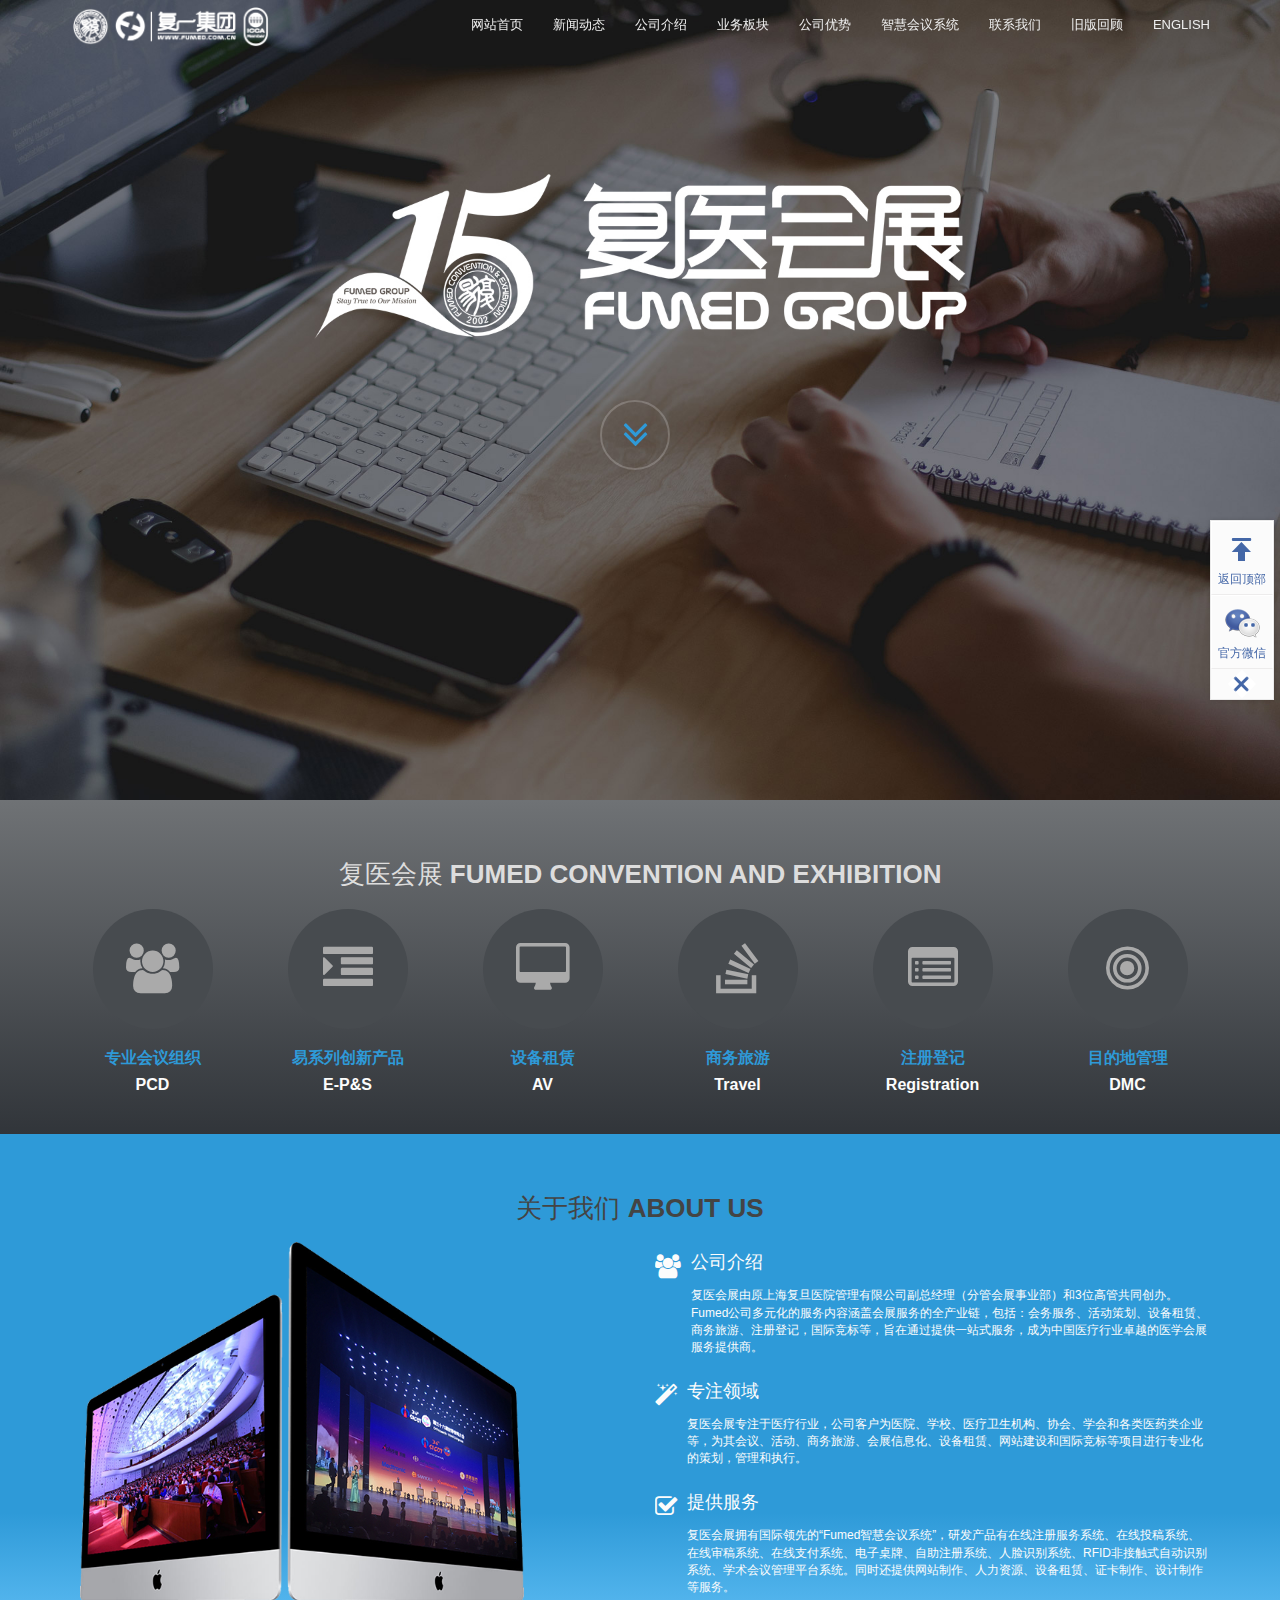
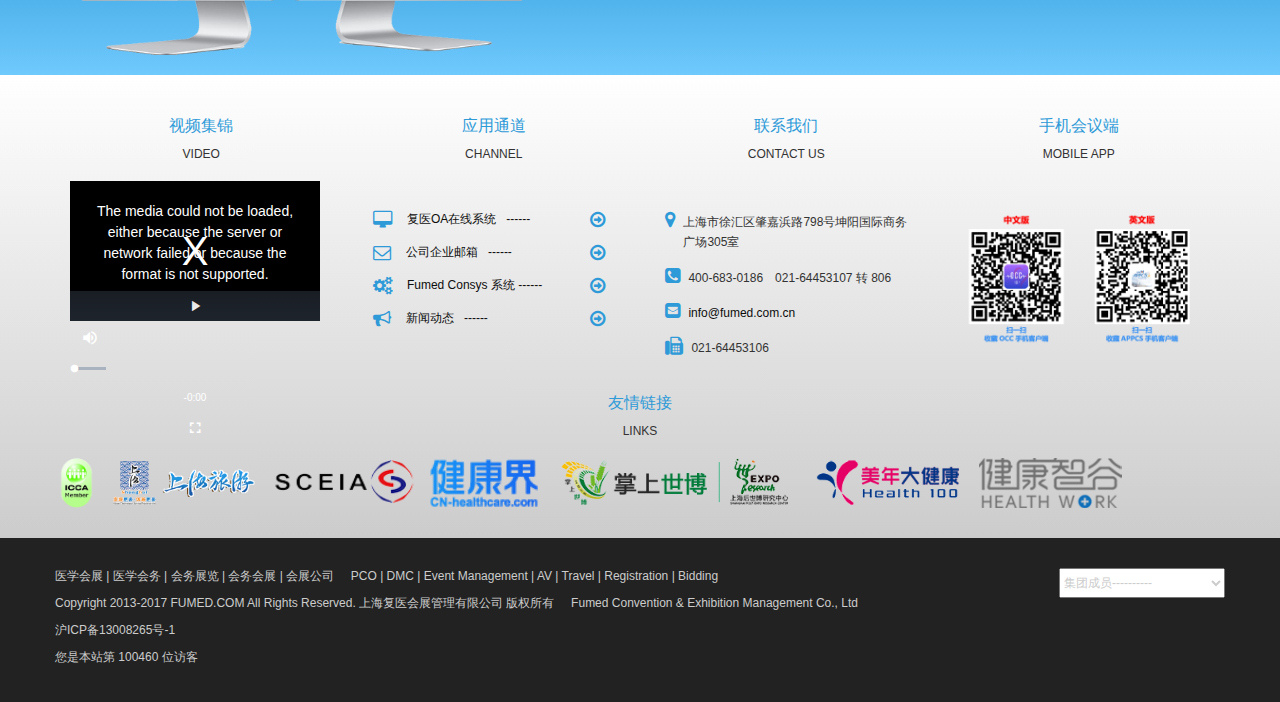
<file: index.html>
<!DOCTYPE html>
<html>
<head lang="en">
    <meta charset="utf-8">
    <title>上海复医会展管理有限公司</title>
    <meta http-equiv="X-UA-Compatible" content="IE=edge">
    <!--快捷方法  meta:vp+tab-->
    <meta name="viewport" content="width=device-width, initial-scale=1,user-scalable=0">
    <link rel="shortcut icon" type="image/x-icon" href="http://www.fumed.com.cn/favicon.ico" />
    <link href="lib/css/bootstrap.css" rel="stylesheet">
    <link rel="stylesheet" href="lib/css/swiper.css"/>
    <link href="css/font-awesome.min.css" rel="stylesheet">
    <link href="css/animate.css" rel="stylesheet">
    <link href="css/video-js.min.css" rel="stylesheet">
    <link href="css/quick_links.css" rel="stylesheet">
    <link rel="stylesheet" href="css/public.css" />
    <link rel="stylesheet" href="css/style.css" />
    <!--[if lt IE 9]><![endif]-->
    <script src="lib/js/html5shiv.min.js"></script>
    <script src="lib/js/respond.min.js"></script>
    <script src="js/video.min.js"></script>
</head>
<body data-target=".navbar-fixed-top">
    <!--导航栏-->
    <nav class="navbar fuYi_nav navbar-fixed-top">
        <div class="container">
            <div class="navbar-header">
                <button type="button" class="navbar-toggle collapsed" data-toggle="collapse" data-target="#bs-example-navbar-collapse-1" aria-expanded="false">
                    <span class="sr-only">Toggle navigation</span>
                    <span class="icon-bar"></span>
                    <span class="icon-bar"></span>
                    <span class="icon-bar"></span>
                </button>
                <a class="navbar-brand" href="#">
                    <img src="img/LOGO23.png" style="width: 200px;" alt=""/>
                </a>
            </div>
            <div class="collapse navbar-collapse" id="bs-example-navbar-collapse-1">
                <ul class="nav navbar-nav navbar-right">
                    <li><a href="#">网站首页</a></li>
                    <li><a href="#">新闻动态</a></li>
                    <li><a href="#">公司介绍</a></li>
                    <li><a href="#">业务板块</a></li>
                    <li><a href="#">公司优势</a></li>
                    <li><a href="#">智慧会议系统</a></li>
                    <li><a href="#">联系我们</a></li>
                    <li><a href="#">旧版回顾</a></li>
                    <li><a href="#">ENGLISH</a></li>
                </ul>
            </div>
        </div>
    </nav>
    <!--header slider-->
    <header>
        <div class="header_box pr">
            <div class="swiper-container">
                <div class="swiper-wrapper">
                    <div class="swiper-slide"><img src="img/intro-bg2.jpg" alt=""/></div>
                    <div class="swiper-slide"><img src="img/web2.jpg" alt=""/></div>
                </div>
            </div>
            <div class="intro_body">
                <div class="container">
                    <div class="row">
                        <div class="col-md-6 col-md-offset-6 col-sm-6 col-sm-offset-6 hidden-xs">
                            <a class="btn btn-default btn_circle" href="#" role="button">
                                <i class="fa fa-angle-double-down fa-3x animated pulse"></i>
                            </a>
                        </div>
                    </div>
                </div>
            </div>
        </div>
    </header>
    <!--服务栏-->
    <div class="service">
        <div class="container">
            <div class="section_title center">
                <h2>复医会展 <strong>FUMED CONVENTION AND EXHIBITION</strong></h2>
            </div>
            <div class="space"></div>
            <div class="row">
                <a href="#">
                    <div class="col-md-2 col-sm-6 center">
                        <i class="fa fa-users fa-x"></i>
                        <h4>
                            专业会议组织
                            <br>
                            <span>PCD</span>
                        </h4>
                    </div>
                </a>
                <a href="#">
                    <div class="col-md-2 col-sm-6 center">
                        <i class="fa fa-indent fa-x"></i>
                        <h4>
                            易系列创新产品
                            <br>
                            <span>E-P&S</span>
                        </h4>
                    </div>
                </a>
                <a href="#">
                    <div class="col-md-2 col-sm-6 center">
                        <i class="fa fa-desktop fa-x"></i>
                        <h4>
                            设备租赁
                            <br>
                            <span>AV</span>
                        </h4>
                    </div>
                </a>
                <a href="#">
                    <div class="col-md-2 col-sm-6 center">
                        <i class="fa fa-stack-overflow fa-x"></i>
                        <h4>
                            商务旅游
                            <br>
                            <span>Travel</span>
                        </h4>
                    </div>
                </a>
                <a href="#">
                    <div class="col-md-2 col-sm-6 center">
                        <i class="fa fa-list-alt fa-x"></i>
                        <h4>
                            注册登记
                            <br>
                            <span>Registration</span>
                        </h4>
                    </div>
                </a>
                <a href="#">
                    <div class="col-md-2 col-sm-6 center">
                        <i class="fa fa-bullseye fa-x"></i>
                        <h4>
                            目的地管理
                            <br>
                            <span>DMC</span>
                        </h4>
                    </div>
                </a>
            </div>
        </div>
    </div>
    <!--about us-->
    <div class="aboutUs">
        <div class="container">
            <div class="section_title center">
                <h2>关于我们 <strong>ABOUT US</strong></h2>
            </div>
            <div class="space"></div>
            <div class="row">
                <div class="col-md-6">
                    <img src="img/hero_large.png" alt=""/>
                </div>
                <div class="col-md-6">
                    <div class="media">
                        <div class="media-left">
                            <i class="fa fa-users"></i>
                        </div>
                        <div class="media-body">
                            <h4 class="media-heading">公司介绍</h4>
                            复医会展由原上海复旦医院管理有限公司副总经理（分管会展事业部）和3位高管共同创办。Fumed公司多元化的服务内容涵盖会展服务的全产业链，包括：会务服务、活动策划、设备租赁、商务旅游、注册登记，国际竞标等，旨在通过提供一站式服务，成为中国医疗行业卓越的医学会展服务提供商。
                        </div>
                    </div>
                    <div class="media">
                        <div class="media-left">
                            <i class="fa fa-magic"></i>
                        </div>
                        <div class="media-body">
                            <h4 class="media-heading">专注领域</h4>
                            复医会展专注于医疗行业，公司客户为医院、学校、医疗卫生机构、协会、学会和各类医药类企业等，为其会议、活动、商务旅游、会展信息化、设备租赁、网站建设和国际竞标等项目进行专业化的策划，管理和执行。
                        </div>
                    </div>
                    <div class="media">
                        <div class="media-left">
                            <i class="fa fa-check-square-o"></i>
                        </div>
                        <div class="media-body">
                            <h4 class="media-heading">提供服务</h4>
                            复医会展拥有国际领先的“Fumed智慧会议系统”，研发产品有在线注册服务系统、在线投稿系统、在线审稿系统、在线支付系统、电子桌牌、自助注册系统、人脸识别系统、RFID非接触式自动识别系统、学术会议管理平台系统。同时还提供网站制作、人力资源、设备租赁、证卡制作、设计制作等服务。
                        </div>
                    </div>
                </div>
            </div>
        </div>
    </div>
    <!--footer-->
    <footer class="footer">
        <div class="container">
            <div class="row center">
                <div class="col-md-3">
                    <div class="title_box">
                        <span>视频集锦</span>
                        <h4>VIDEO</h4>
                    </div>
                    <div>
                        <video id="my_player" class="video-js vjs-default-skin vjs-big-play-centered"
                               style="width:250px; height: 140px;"
                               controls
                               preload="auto"
                               poster="http://vjs.zencdn.net/v/oceans.png"
                               data-setup="{}">
                            <source src="http://vjs.zencdn.net/v/oceans.mp4"  type='video/mp4'  />
                        </video>
                        <script type="text/javascript">
                            var myPlayer = videojs('my_player');
                            videojs("my_player").ready(function(){
                                var myPlayer = this;
                                myPlayer.play();
                            });
                        </script>
                    </div>
                </div>
                <div class="col-md-3">
                    <div class="title_box">
                        <span>应用通道</span>
                        <h4>CHANNEL</h4>
                    </div>
                    <div class="content_box">
                        <a href="#">
                            <p class="clearfix">
                                <i class="fa fa-desktop fa-2x pull-left"></i>
                                <span class="pull-left">复医OA在线系统&nbsp;&nbsp;&nbsp;------</span>
                                <i class="fa fa-arrow-circle-o-right fa-2x pull-right"></i>
                            </p>
                        </a>
                        <a href="#">
                            <p class="clearfix">
                                <i class="fa fa-envelope-o fa-2x pull-left"></i>
                                <span class="pull-left">公司企业邮箱&nbsp;&nbsp;&nbsp;------</span>
                                <i class="fa fa-arrow-circle-o-right fa-2x pull-right"></i>
                            </p>
                        </a>
                        <a href="#">
                            <p class="clearfix">
                                <i class="fa fa-cogs fa-2x pull-left"></i>
                                <span class="pull-left">Fumed Consys 系统&nbsp;------</span>
                                <i class="fa fa-arrow-circle-o-right fa-2x pull-right"></i>
                            </p>
                        </a>
                        <a href="#">
                            <p class="clearfix">
                                <i class="fa fa-bullhorn fa-2x pull-left"></i>
                                <span class="pull-left">新闻动态&nbsp;&nbsp;&nbsp;------</span>
                                <i class="fa fa-arrow-circle-o-right fa-2x pull-right"></i>
                            </p>
                        </a>
                    </div>
                </div>
                <div class="col-md-3">
                    <div class="title_box">
                        <span>联系我们</span>
                        <h4>CONTACT US</h4>
                    </div>
                    <div class="content_box contact">
                        <p>
                            <i class="fa fa-map-marker fa-2x pull-left"></i>
                            <span>上海市徐汇区肇嘉浜路798号坤阳国际商务广场305室</span>
                        </p>
                        <p>
                            <i class="fa fa-phone-square fa-2x pull-left"></i>
                            <span>400-683-0186　021-64453107 转 806</span>
                        </p>
                        <p>
                            <i class="fa fa-envelope-square fa-2x pull-left"></i>
                            <span><a href="#">info@fumed.com.cn</a></span>
                        </p>
                        <p>
                            <i class="fa fa-fax fa-2x pull-left"></i>
                            <span>021-64453106</span>
                        </p>
                    </div>
                </div>
                <div class="col-md-3">
                    <div class="title_box">
                        <span>手机会议端</span>
                        <h4>MOBILE APP</h4>
                    </div>
                    <div class="content_box">
                        <p><img src="img/APP.png" alt=""/></p>
                    </div>
                </div>
            </div>
            <div class="row">
                <div class="title_box center">
                    <span>友情链接</span>
                    <h4>LINKS</h4>
                </div>
                <div class="footer_pic">
                    <p>
                        <a href="#"><img src="img/icca.png" style="height: 50px;" alt=""/></a>
                        <a href="#"><img src="img/lyj2.png" style="height: 50px;"  alt=""/></a>
                        <a href="#"><img src="img/SCEIA3.png" style="height: 50px;"  alt=""/></a>
                        <a href="#"><img src="img/jkj4.png" style="height: 50px;" alt=""/></a>
                        <a href="#"><img src="img/zssb5.png" style="height: 50px;" alt=""/></a>
                        <a href="#"><img src="img/mndjk6.png" style="height: 50px;" alt=""/></a>
                        <a href="#"><img src="img/jkzg7.png" style="height: 50px;" alt=""/></a>
                    </p>
                </div>
            </div>
        </div>
    </footer>
    <!--copyRight-->
    <div class="copyRight">
        <div class="container">
            <div class="row">
                <div class="pull-left">
                    <p>医学会展 | 医学会务 | 会务展览 | 会务会展 | 会展公司&nbsp;&nbsp;&nbsp;&nbsp;&nbsp;PCO | DMC | Event Management | AV | Travel | Registration | Bidding </p>
                    <p>Copyright 2013-2017 FUMED.COM All Rights Reserved. 上海复医会展管理有限公司 版权所有&nbsp;&nbsp;&nbsp;&nbsp;&nbsp;Fumed Convention & Exhibition Management Co., Ltd</p>
                    <p>沪ICP备13008265号-1 </p>
                    <p>您是本站第 100460 位访客　</p>
                </div>
                <div class="pull-right">
                    <select name="select" id="">
                        <option value="">集团成员----------</option>
                        <option value="">上海复医会展管理有限公司</option>
                    </select>
                </div>
            </div>
        </div>
    </div>
    <!--quick_links-->
    <div class="quick_links_wrap quick_links_dockright">
        <div class="quick_links_panel quick_links_allow_gotop">
            <div id="quick_links" class="quick_links">
                <a href="#top" class="return_top">
                    <i class="top"></i>
                    <span>返回顶部</span>
                </a>
                <a href="#" class="leave_message">
                    <i class="qa"></i>
                    <span>官方微信</span>
                </a>
            </div>
            <div class="quick_toggle">
                <a href="javascript:;" class="toggle" title="展开/收起">×</a>
            </div>
        </div>
        <div id="quick_links_pop" class="quick_links_pop quick_leave_message">
            <div class="title">
                <h3>
                    <i></i>
                    复医会展官方微信
                </h3>
            </div>
            <div class="pop_panel">
                <div class="txt">
                    <img src="img/erwm.jpg" alt=""/>
                </div>
            </div>
            <div class="arrow">
                <i></i>
            </div>
            <div class="fix_bg"></div>
        </div>
    </div>
</body>
    <script>
        window.onload = function () {
            var mySwiper = new Swiper ('.swiper-container', {
                autoplay: 5000,
                speed:1000,
                effect : 'fade',
                fade: {
                    crossFade: false
                },
                direction: 'horizontal',
                loop: true
            })
        }
    </script>
    <script src="lib/js/jquery.min.js"></script>
    <script src="lib/js/swiper.jquery.min.js"></script>
    <script src="lib/js/bootstrap.min.js"></script>
    <script src="js/video.min.js"></script>
    <script>
        videojs.options.flash.swf = "video-js.swf";
    </script>
    <script type="text/javascript">
        $(document).ready(function () {
            var $qL = $(".quick_links_wrap");

            $(".quick_toggle").click(function () {

                    if($qL.hasClass("quick_links_min")){

                        $qL.removeClass("quick_links_min")
                    }else{
                        $qL.addClass("quick_links_min");
                    }
            })

            $(".leave_message").click(function () {
                if($(this).hasClass("current")){
                    $(this).removeClass("current");
                    $("#quick_links_pop").css({display:"none"});
                }else{
                    $(this).addClass("current");
                    $("#quick_links_pop").css({display:"block"});
                }
            })
        })
    </script>
    <script src="js/index.js"></script>
</html>
</file>
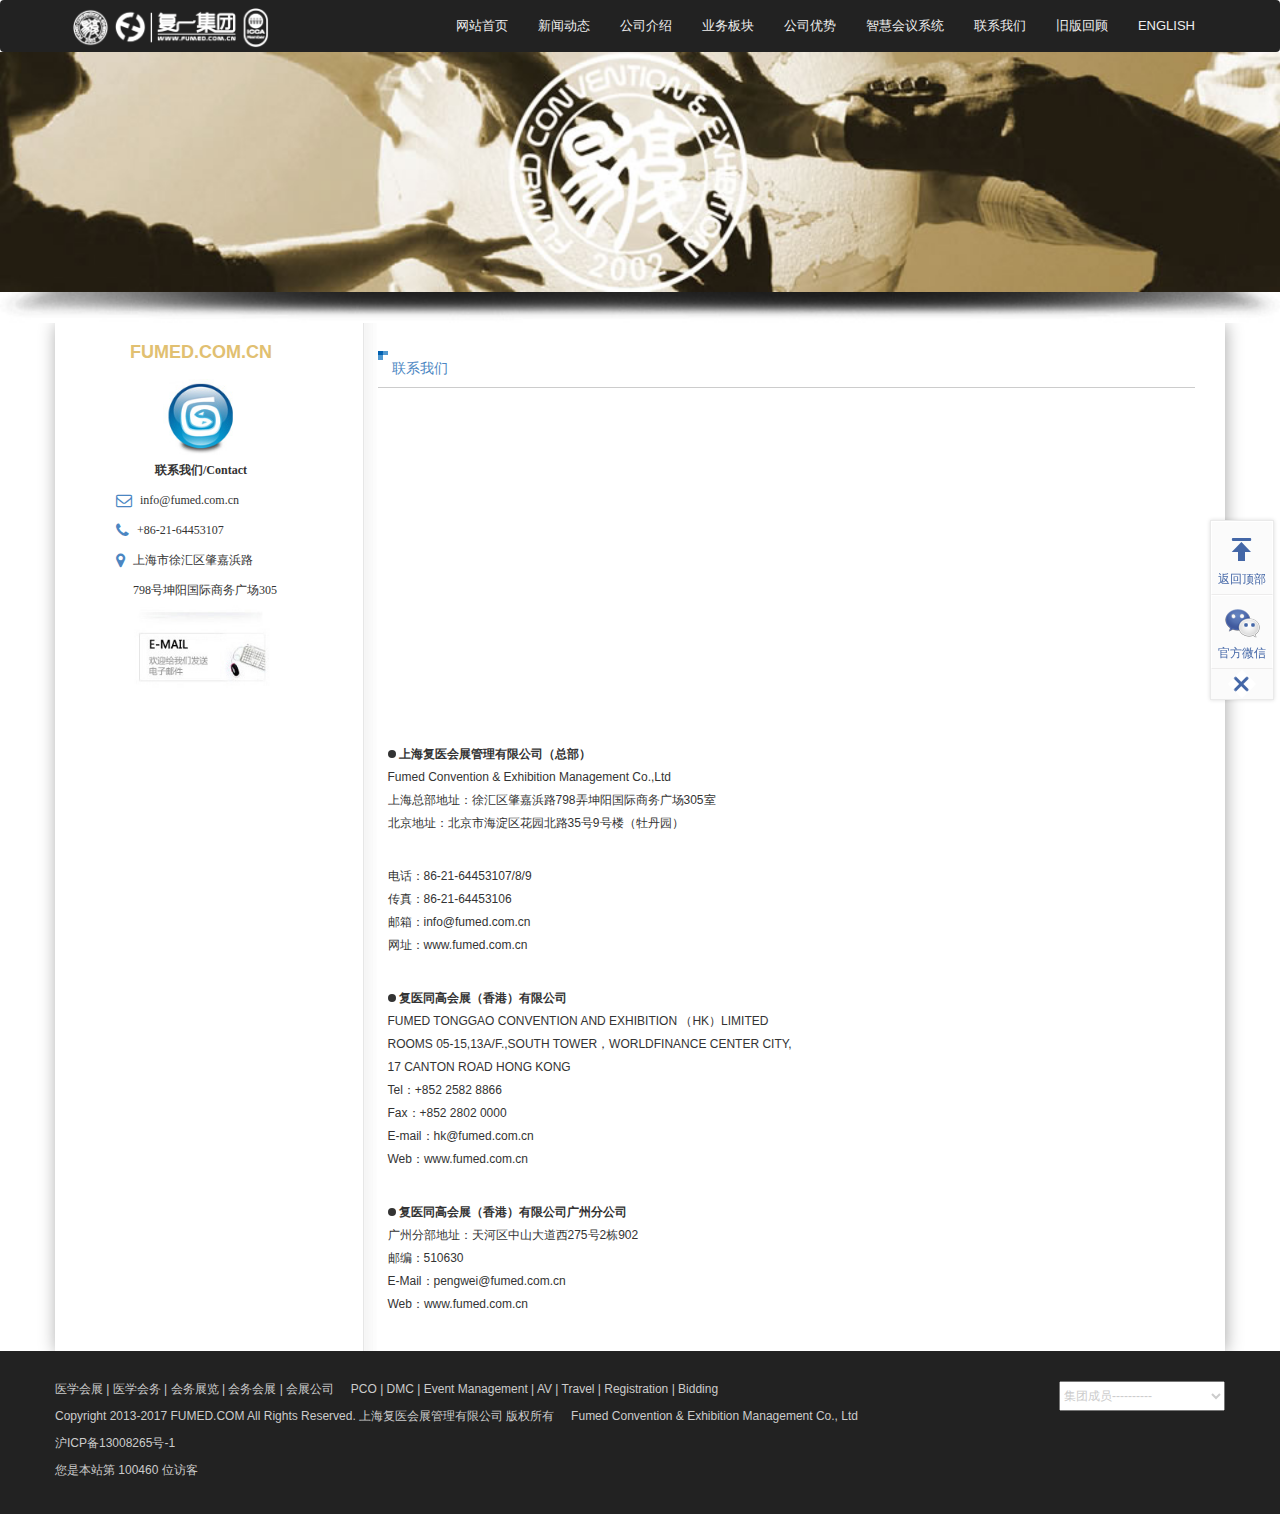
<file: contact/contact.html>
<!DOCTYPE html>
<html>
<head lang="en">
    <meta charset="utf-8">
    <title>上海复医会展管理有限公司</title>
    <meta http-equiv="X-UA-Compatible" content="IE=edge">
    <!--快捷方法  meta:vp+tab-->
    <meta name="viewport" content="width=device-width, initial-scale=1,user-scalable=0">
    <link rel="shortcut icon" type="image/x-icon" href="http://www.fumed.com.cn/favicon.ico" />
    <link href="../lib/css/bootstrap.css" rel="stylesheet">
    <link href="../css/font-awesome.min.css" rel="stylesheet">
    <link href="../css/quick_links.css" rel="stylesheet">
    <link rel="stylesheet" href="../css/public.css" />
    <link rel="stylesheet" href="contact.css"/>
    <!--[if lt IE 9]><![endif]-->
    <script src="../lib/js/html5shiv.min.js"></script>
    <script src="../lib/js/respond.min.js"></script>
</head>
<body>
    <!--导航栏-->
    <nav class="navbar fuYi_nav">
        <div class="container">
            <div class="navbar-header">
                <button type="button" class="navbar-toggle collapsed" data-toggle="collapse" data-target="#bs-example-navbar-collapse-1" aria-expanded="false">
                    <span class="sr-only">Toggle navigation</span>
                    <span class="icon-bar"></span>
                    <span class="icon-bar"></span>
                    <span class="icon-bar"></span>
                </button>
                <a class="navbar-brand" href="#">
                    <img src="../img/LOGO23.png" style="width: 200px;" alt=""/>
                </a>
            </div>
            <div class="collapse navbar-collapse" id="bs-example-navbar-collapse-1">
                <ul class="nav navbar-nav navbar-right">
                    <li><a href="#">网站首页</a></li>
                    <li><a href="#">新闻动态</a></li>
                    <li><a href="#">公司介绍</a></li>
                    <li><a href="#">业务板块</a></li>
                    <li><a href="#">公司优势</a></li>
                    <li><a href="#">智慧会议系统</a></li>
                    <li><a href="#">联系我们</a></li>
                    <li><a href="#">旧版回顾</a></li>
                    <li><a href="#">ENGLISH</a></li>
                </ul>
            </div>
        </div>
    </nav>
    <!--header Img-->
    <div>
        <img src="img/4.jpg" style="width:100%" alt=""/>
        <img src="img/line.jpg" style="width:100%" alt=""/>
    </div>
    <!--content-->
    <div class="container fuYi_box">
        <div class="row">
            <div class="col-md-3 col-sm-3">
                <div class="left_content pull-left">
                    <h3>FUMED.COM.CN</h3>
                    <table width="200" border="0" cellspacing="0" cellpadding="0" align="center">
                        <tr>
                            <td align="center">
                                <img src="img/gg1.jpg" width="76" height="76" alt=""/>
                            </td>
                        </tr>
                        <tr>
                            <td align="center" style="font: 600 12px/30px '微软雅黑';">联系我们/Contact</td>
                        </tr>
                        <tr>
                            <td align="left" style="padding: 0 15px; font: normal 12px/30px '微软雅黑';">
                                <i class="fa fa-envelope-o fa-lg"></i>
                                <span> info@fumed.com.cn</span>
                                <br>
                                <i class="fa fa-phone fa-lg"></i>
                                <span>  +86-21-64453107 </span>
                                <br>
                                <i class="fa fa-map-marker fa-lg"></i>
                                <span>  上海市徐汇区肇嘉浜路 </span>
                                <br>
                                <span>&nbsp;&nbsp;&nbsp; 798号坤阳国际商务广场305 </span>
                            </td>
                        </tr>
                        <tr>
                            <td>
                                <img src="img/gg3.jpg" width="170" alt=""/>
                            </td>
                        </tr>
                    </table>
                </div>
            </div>
            <div class="col-md-9 col-sm-9">
                <div class="right_content">
                    <h5>联系我们</h5>
                       <div class="table_border">
                           <table width="100%" cellspacing="0" cellpadding="0">
                               <tbody>
                                   <tr>
                                       <td>
                                           <iframe width="800" height="330" src="http://localhost:63342/fuyi/contact/baiduMap.html" frameborder="0">#document</iframe>
                                       </td>
                                   </tr>
                               </tbody>
                           </table>
                           <table width="100%"cellpadding="0" cellspacing="0">
                               <tbody>
                                   <tr>
                                       <td>
                                           <p>
                                               <i></i>
                                               <span><strong>上海复医会展管理有限公司（总部）</strong></span>
                                               <br>
                                               <span>Fumed Convention & Exhibition Management Co.,Ltd </span>
                                               <br>
                                               <span>上海总部地址：徐汇区肇嘉浜路798弄坤阳国际商务广场305室 </span>
                                               <br>
                                               <span>北京地址：北京市海淀区花园北路35号9号楼（牡丹园）</span>
                                           </p>
                                           <p>
                                               <span>电话：86-21-64453107/8/9 </span>
                                               <br>
                                               <span>传真：86-21-64453106</span>
                                               <br>
                                               <span>邮箱：info@fumed.com.cn </span>
                                               <br>
                                               <span>网址：www.fumed.com.cn</span>
                                           </p>
                                           <p>
                                               <i></i>
                                               <span><strong>复医同高会展（香港）有限公司 </strong></span>
                                               <br>
                                               <span>FUMED TONGGAO CONVENTION AND EXHIBITION （HK）LIMITED</span>
                                               <br>
                                               <span>ROOMS 05-15,13A/F.,SOUTH TOWER，WORLDFINANCE CENTER CITY, </span>
                                               <br>
                                               <span>17 CANTON ROAD HONG KONG</span>
                                               <br>
                                               <span>Tel：+852 2582 8866</span>
                                               <br>
                                               <span>Fax：+852 2802 0000</span>
                                               <br>
                                               <span>E-mail：hk@fumed.com.cn</span>
                                               <br>
                                               <span>Web：www.fumed.com.cn</span>
                                           </p>
                                           <p>
                                               <i></i>
                                               <span><strong>复医同高会展（香港）有限公司广州分公司</strong></span>
                                               <br>
                                               <span>广州分部地址：天河区中山大道西275号2栋902</span>
                                               <br>
                                               <span>邮编：510630</span>
                                               <br>
                                               <span>E-Mail：pengwei@fumed.com.cn</span>
                                               <br>
                                               <span>Web：www.fumed.com.cn</span>
                                           </p>
                                       </td>
                                   </tr>
                               </tbody>
                           </table>
                       </div>
                </div>
            </div>
        </div>
    </div>
    <!--copyRight-->
    <div class="copyRight">
        <div class="container">
            <div class="row">
                <div class="pull-left">
                    <p>医学会展 | 医学会务 | 会务展览 | 会务会展 | 会展公司&nbsp;&nbsp;&nbsp;&nbsp;&nbsp;PCO | DMC | Event Management | AV | Travel | Registration | Bidding </p>
                    <p>Copyright 2013-2017 FUMED.COM All Rights Reserved. 上海复医会展管理有限公司 版权所有&nbsp;&nbsp;&nbsp;&nbsp;&nbsp;Fumed Convention & Exhibition Management Co., Ltd</p>
                    <p>沪ICP备13008265号-1 </p>
                    <p>您是本站第 100460 位访客　</p>
                </div>
                <div class="pull-right">
                    <select name="select" id="">
                        <option value="">集团成员----------</option>
                        <option value="">上海复医会展管理有限公司</option>
                    </select>
                </div>
            </div>
        </div>
    </div>
    <!--quick_links-->
    <div class="quick_links_wrap quick_links_dockright">
        <div class="quick_links_panel quick_links_allow_gotop">
            <div id="quick_links" class="quick_links">
                <a href="#top" class="return_top">
                    <i class="top"></i>
                    <span>返回顶部</span>
                </a>
                <a href="#" class="leave_message">
                    <i class="qa"></i>
                    <span>官方微信</span>
                </a>
            </div>
            <div class="quick_toggle">
                <a href="javascript:;" class="toggle" title="展开/收起">×</a>
            </div>
        </div>
        <div id="quick_links_pop" class="quick_links_pop quick_leave_message">
            <div class="title">
                <h3>
                    <i></i>
                    复医会展官方微信
                </h3>
            </div>
            <div class="pop_panel">
                <div class="txt">
                    <img src="../img/erwm.jpg" alt=""/>
                </div>
            </div>
            <div class="arrow">
                <i></i>
            </div>
            <div class="fix_bg"></div>
        </div>
    </div>
</body>

<script src="../lib/js/jquery.min.js"></script>
<script src="../lib/js/bootstrap.min.js"></script>
<script type="text/javascript">
    $(document).ready(function () {
        var $qL = $(".quick_links_wrap");

        $(".quick_toggle").click(function () {

            if($qL.hasClass("quick_links_min")){

                $qL.removeClass("quick_links_min")
            }else{
                $qL.addClass("quick_links_min");
            }
        })

        $(".leave_message").click(function () {
            if($(this).hasClass("current")){
                $(this).removeClass("current");
                $("#quick_links_pop").css({display:"none"});
            }else{
                $(this).addClass("current");
                $("#quick_links_pop").css({display:"block"});
            }
        })

    })
</script>
</html>
</file>
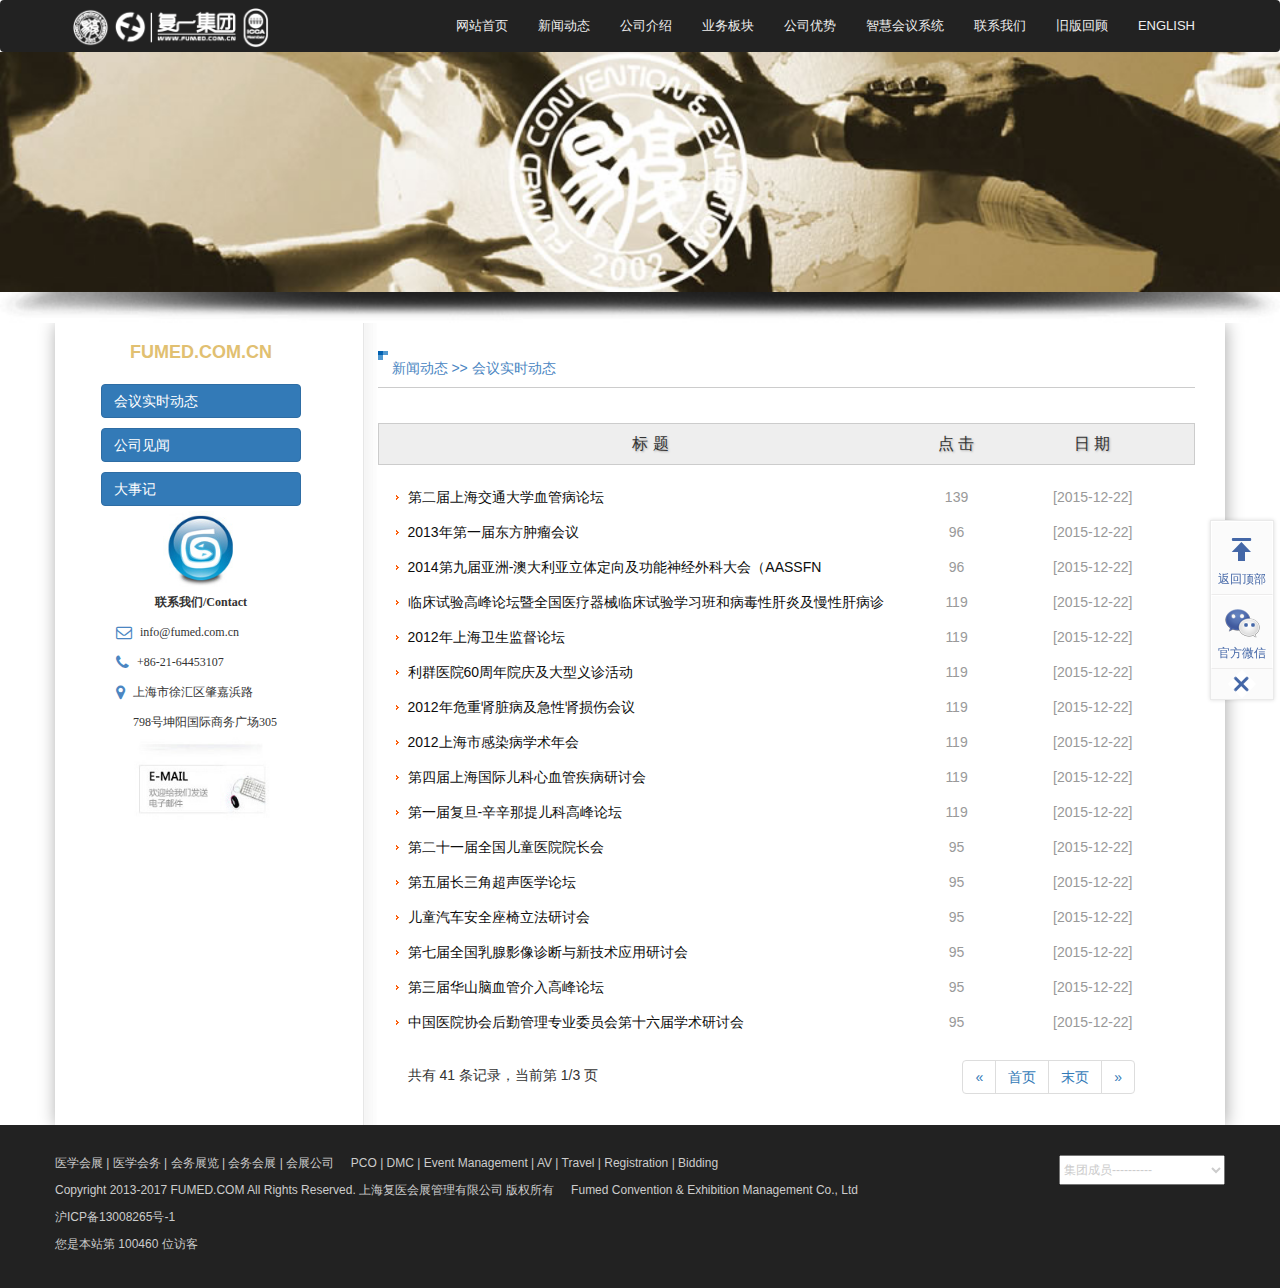
<file: listOne/listOne.html>
<!DOCTYPE html>
<html>
<head lang="en">
    <meta charset="utf-8">
    <title>上海复医会展管理有限公司</title>
    <meta http-equiv="X-UA-Compatible" content="IE=edge">
    <!--快捷方法  meta:vp+tab-->
    <meta name="viewport" content="width=device-width, initial-scale=1,user-scalable=0">
    <link rel="shortcut icon" type="image/x-icon" href="http://www.fumed.com.cn/favicon.ico" />
    <link href="../lib/css/bootstrap.css" rel="stylesheet">
    <link href="../css/font-awesome.min.css" rel="stylesheet">
    <link href="../css/quick_links.css" rel="stylesheet">
    <link rel="stylesheet" href="../css/public.css" />
    <link rel="stylesheet/less" type="text/less" href="listOne.less"/>
    <!--[if lt IE 9]><![endif]-->
    <script src="../lib/js/html5shiv.min.js"></script>
    <script src="../lib/js/respond.min.js"></script>
</head>
<body>
    <!--导航栏-->
    <nav class="navbar fuYi_nav">
        <div class="container">
            <div class="navbar-header">
                <button type="button" class="navbar-toggle collapsed" data-toggle="collapse" data-target="#bs-example-navbar-collapse-1" aria-expanded="false">
                    <span class="sr-only">Toggle navigation</span>
                    <span class="icon-bar"></span>
                    <span class="icon-bar"></span>
                    <span class="icon-bar"></span>
                </button>
                <a class="navbar-brand" href="#">
                    <img src="../img/LOGO23.png" style="width: 200px;" alt=""/>
                </a>
            </div>
            <div class="collapse navbar-collapse" id="bs-example-navbar-collapse-1">
                <ul class="nav navbar-nav navbar-right">
                    <li><a href="#">网站首页</a></li>
                    <li><a href="#">新闻动态</a></li>
                    <li><a href="#">公司介绍</a></li>
                    <li><a href="#">业务板块</a></li>
                    <li><a href="#">公司优势</a></li>
                    <li><a href="#">智慧会议系统</a></li>
                    <li><a href="#">联系我们</a></li>
                    <li><a href="#">旧版回顾</a></li>
                    <li><a href="#">ENGLISH</a></li>
                </ul>
            </div>
        </div>
    </nav>
    <!--header Img-->
    <div>
        <img src="listOneImg/4.jpg" style="width:100%" alt=""/>
        <img src="listOneImg/line.jpg" style="width:100%" alt=""/>
    </div>
    <!--content-->
    <div class="container fuYi_box">
            <div class="row">
                <div class="col-md-3 col-sm-3">
                    <div class="left_content pull-left">
                        <h3>FUMED.COM.CN</h3>
                        <div class="left_btn">
                            <button type="button" class="btn btn-primary">会议实时动态</button>
                            <button type="button" class="btn btn-primary">公司见闻</button>
                            <button type="button" class="btn btn-primary">大事记</button>
                        </div>
                        <table width="200" border="0" cellspacing="0" cellpadding="0" align="center">
                            <tr>
                                <td align="center">
                                    <img src="listOneImg/gg1.jpg" width="76" height="76" alt=""/>
                                </td>
                            </tr>
                            <tr>
                                <td align="center" style="font: 600 12px/30px '微软雅黑';">联系我们/Contact</td>
                            </tr>
                            <tr>
                                <td align="left" style="padding: 0 15px; font: normal 12px/30px '微软雅黑';">
                                    <i class="fa fa-envelope-o fa-lg"></i>
                                    <span> info@fumed.com.cn</span>
                                    <br>
                                    <i class="fa fa-phone fa-lg"></i>
                                    <span>  +86-21-64453107 </span>
                                    <br>
                                    <i class="fa fa-map-marker fa-lg"></i>
                                    <span>  上海市徐汇区肇嘉浜路 </span>
                                    <br>
                                    <span>&nbsp;&nbsp;&nbsp; 798号坤阳国际商务广场305 </span>
                                </td>
                            </tr>
                            <tr>
                                <td>
                                    <img src="listOneImg/gg3.jpg" width="170" alt=""/>
                                </td>
                            </tr>
                        </table>
                    </div>
                </div>
                <div class="col-md-9 col-sm-9">
                    <div class="right_content">
                        <h5>新闻动态 >> 会议实时动态</h5>
                        <div class="title">
                            <div class="col-md-8 col-sm-8">
                                <span>标&nbsp;题</span>
                            </div>
                            <div class="col-md-1 col-sm-1">
                                <span>点&nbsp;击</span>
                            </div>
                            <div class="col-md-3 col-sm-3">
                                <span>日&nbsp;期</span>
                            </div>
                        </div>
                        <div class="list_item">
                            <div class="col-md-8">
                                <div class="list_li"><i></i><a href="#">第二届上海交通大学血管病论坛</a></div>
                                <div class="list_li"><i></i><a href="#">2013年第一届东方肿瘤会议</a></div>
                                <div class="list_li"><i></i><a href="#"> 2014第九届亚洲-澳大利亚立体定向及功能神经外科大会（AASSFN</a></div>
                                <div class="list_li"><i></i><a href="#"> 临床试验高峰论坛暨全国医疗器械临床试验学习班和病毒性肝炎及慢性肝病诊</a></div>
                                <div class="list_li"><i></i><a href="#"> 2012年上海卫生监督论坛</a></div>
                                <div class="list_li"><i></i><a href="#">利群医院60周年院庆及大型义诊活动</a></div>
                                <div class="list_li"><i></i><a href="#">2012年危重肾脏病及急性肾损伤会议</a></div>
                                <div class="list_li"><i></i><a href="#">2012上海市感染病学术年会</a></div>
                                <div class="list_li"><i></i><a href="#">第四届上海国际儿科心血管疾病研讨会</a></div>
                                <div class="list_li"><i></i><a href="#">第一届复旦-辛辛那提儿科高峰论坛</a></div>
                                <div class="list_li"><i></i><a href="#">第二十一届全国儿童医院院长会</a></div>
                                <div class="list_li"><i></i><a href="#">第五届长三角超声医学论坛</a></div>
                                <div class="list_li"><i></i><a href="#">儿童汽车安全座椅立法研讨会</a></div>
                                <div class="list_li"><i></i><a href="#">第七届全国乳腺影像诊断与新技术应用研讨会</a></div>
                                <div class="list_li"><i></i><a href="#">第三届华山脑血管介入高峰论坛</a></div>
                                <div class="list_li"><i></i><a href="#">中国医院协会后勤管理专业委员会第十六届学术研讨会</a></div>
                            </div>
                            <div class="col-md-1">
                                <span>139</span>
                                <span>96</span>
                                <span>96</span>
                                <span>119</span>
                                <span>119</span>
                                <span>119</span>
                                <span>119</span>
                                <span>119</span>
                                <span>119</span>
                                <span>119</span>
                                <span>95</span>
                                <span>95</span>
                                <span>95</span>
                                <span>95</span>
                                <span>95</span>
                                <span>95</span>
                            </div>
                            <div class="col-md-3">
                                <span>[2015-12-22]</span>
                                <span>[2015-12-22]</span>
                                <span>[2015-12-22]</span>
                                <span>[2015-12-22]</span>
                                <span>[2015-12-22]</span>
                                <span>[2015-12-22]</span>
                                <span>[2015-12-22]</span>
                                <span>[2015-12-22]</span>
                                <span>[2015-12-22]</span>
                                <span>[2015-12-22]</span>
                                <span>[2015-12-22]</span>
                                <span>[2015-12-22]</span>
                                <span>[2015-12-22]</span>
                                <span>[2015-12-22]</span>
                                <span>[2015-12-22]</span>
                                <span>[2015-12-22]</span>
                            </div>
                        </div>
                        <div class="page">
                            <nav aria-label="Page navigation">
                                <div class="page_font pull-left">
                                    <span>  共有 41 条记录，当前第 1/3 页</span>
                                </div>
                                <ul class="pagination pull-right">
                                    <li>
                                        <a href="#" aria-label="Previous">
                                            <span aria-hidden="true">&laquo;</span>
                                        </a>
                                    </li>
                                        <li><a href="#">首页</a></li>
                                        <li><a href="#">末页</a></li>
                                    <li>
                                        <a href="#" aria-label="Next">
                                            <span aria-hidden="true">&raquo;</span>
                                        </a>
                                    </li>
                                </ul>
                            </nav>
                        </div>
                    </div>
                </div>
            </div>
        </div>
    <!--copyRight-->
    <div class="copyRight">
        <div class="container">
            <div class="row">
                <div class="pull-left">
                    <p>医学会展 | 医学会务 | 会务展览 | 会务会展 | 会展公司&nbsp;&nbsp;&nbsp;&nbsp;&nbsp;PCO | DMC | Event Management | AV | Travel | Registration | Bidding </p>
                    <p>Copyright 2013-2017 FUMED.COM All Rights Reserved. 上海复医会展管理有限公司 版权所有&nbsp;&nbsp;&nbsp;&nbsp;&nbsp;Fumed Convention & Exhibition Management Co., Ltd</p>
                    <p>沪ICP备13008265号-1 </p>
                    <p>您是本站第 100460 位访客　</p>
                </div>
                <div class="pull-right">
                    <select name="select" id="">
                        <option value="">集团成员----------</option>
                        <option value="">上海复医会展管理有限公司</option>
                    </select>
                </div>
            </div>
        </div>
    </div>
    <!--quick_links-->
    <div class="quick_links_wrap quick_links_dockright">
        <div class="quick_links_panel quick_links_allow_gotop">
            <div id="quick_links" class="quick_links">
                <a href="#top" class="return_top">
                    <i class="top"></i>
                    <span>返回顶部</span>
                </a>
                <a href="#" class="leave_message">
                    <i class="qa"></i>
                    <span>官方微信</span>
                </a>
            </div>
            <div class="quick_toggle">
                <a href="javascript:;" class="toggle" title="展开/收起">×</a>
            </div>
        </div>
        <div id="quick_links_pop" class="quick_links_pop quick_leave_message">
            <div class="title">
                <h3>
                    <i></i>
                    复医会展官方微信
                </h3>
            </div>
            <div class="pop_panel">
                <div class="txt">
                    <img src="../img/erwm.jpg" alt=""/>
                </div>
            </div>
            <div class="arrow">
                <i></i>
            </div>
            <div class="fix_bg"></div>
        </div>
    </div>
</body>

<script src="../lib/js/jquery.min.js"></script>
<script src="../lib/js/bootstrap.min.js"></script>
<script src="../lib/js/less.js"></script>
<script type="text/javascript">
    $(document).ready(function () {
        var $qL = $(".quick_links_wrap");

        $(".quick_toggle").click(function () {

            if($qL.hasClass("quick_links_min")){

                $qL.removeClass("quick_links_min")
            }else{
                $qL.addClass("quick_links_min");
            }
        })

        $(".leave_message").click(function () {
            if($(this).hasClass("current")){
                $(this).removeClass("current");
                $("#quick_links_pop").css({display:"none"});
            }else{
                $(this).addClass("current");
                $("#quick_links_pop").css({display:"block"});
            }
        })

    })
</script>
</html>
</file>
<file: css/quick_links.css>
@charset "utf-8";
/* quick_links */
.quick_links_wrap{font-size:0;width:66px;position:fixed;right:10px;bottom:200px;z-index:9;-webkit-transition:width linear .4s;-moz-transition:width linear .4s;-ms-transition:width linear .4s;transition:width linear .4s;_position:absolute;_bottom:auto;_top:expression(documentElement.scrollTop+documentElement.clientHeight-this.offsetHeight-10);}
.quick_links_wrap.quick_links_min{width:34px;}
.quick_links_wrap.quick_links_dockright{margin-left:0;left:auto;right:4px;}
.quick_links_panel{background:#FBFBFB;border:1px solid #EAEAEA;box-shadow:0 0 4px rgba(0,0,0,.14);padding-bottom:30px;height:105px;width:64px;overflow:hidden;position:absolute;left:0;bottom:0;-webkit-transition:all ease .4s;-moz-transition:all ease .4s;-ms-transition:all ease .4s;transition:all ease .4s;}
.quick_links_min .quick_links_panel{height:0;width:32px;}
.quick_links_allow_gotop{height:180px;}
.quick_links_min .quick_links_allow_gotop{height:32px;}
.quick_links_panel .quick_toggle{background:#FBFBFB;height:30px;width:100%;position:absolute;left:0;bottom:0;}
.quick_links_panel .toggle{background:url(../img/bg_hor.png) no-repeat -160px -62px;margin:-10px 0 0 -10px;height:20px;width:20px;position:absolute;left:50%;top:50%;-webkit-transition:all linear .4s;-moz-transition:all linear .4s;-ms-transition:all linear .4s;transition:all linear .4s;}
:root .quick_links_panel .toggle{background-position:-160px -82px;-webkit-transform:rotate(-45deg);-moz-transform:rotate(-45deg);-ms-transform:rotate(-45deg);transform:rotate(-45deg);}
.quick_links_min .quick_links_panel .toggle{background-position:-160px -82px;}
:root .quick_links_min .quick_links_panel .toggle{background-position:-160px -82px;-webkit-transform:rotate(-360deg);-moz-transform:rotate(-360deg);-ms-transform:rotate(-360deg);transform:rotate(-360deg);}
.quick_links{width:100%;position:absolute;left:0;top:-77px;-webkit-transition:top ease .4s;-moz-transition:top ease .4s;-ms-transition:top ease .4s;transition:top ease .4s;}
.quick_links_allow_gotop .quick_links, .quick_links_min .quick_links_allow_gotop .quick_links{top:0;}
.quick_links_min .quick_links{top:32px;}
.quick_links a{display:block;border:1px solid #fff;border-bottom-color:#edecec;color:#4467a7;font-size:12px;margin:0;padding:8px 0;text-align:center;}
.quick_links a:hover, .quick_links a.current{background-color:#4467a7;border-color:#4467a7;color:#fff;}
.quick_links i{display:inline-block;background:url(../img/bg_hor.png) no-repeat 0 -182px;cursor:pointer;height:38px;width:38px;vertical-align:top;}
.quick_links a:hover i, .quick_links a.current i{background-position:0 -220px;}
.quick_links .message{background-position:-190px -182px;}
.quick_links a:hover .message, .quick_links a.current .message{background-position:-190px -220px;}
.quick_links .cart{background-position:-38px -182px;}
.quick_links a:hover .cart, .quick_links a.current .cart{background-position:-38px -220px;}
.quick_links .view{background-position:-76px -182px;}
.quick_links a:hover .view, .quick_links a.current .view{background-position:-76px -220px;}
.quick_links .qa{background-position:-114px -182px;}
.quick_links a:hover .qa, .quick_links a.current .qa{background-position:-114px -220px;}
.quick_links .top{background-position:-152px -182px;}
.quick_links_min .quick_links .top{background-position:-180px -62px;height:20px;width:20px;}
.quick_links a:hover .top, .quick_links a.current .top{background-position:-152px -220px;}
.quick_links_min .quick_links a:hover .top, .quick_links_min .quick_links a.current .top{background-position:-180px -82px;}
.quick_links span{display:block;cursor:pointer;padding-top:3px;height:1.5em;width:100%;overflow:hidden;word-break:break-all;word-wrap:break-word;text-overflow:ellipsis;}
.quick_links .num, .quick_links .num b,
.quick_links_pop .num, .quick_links_pop .num b{display:inline-block;background:url(../images/bg_hor.png) no-repeat 100% -102px;padding-right:6px;vertical-align:top;}
.quick_links .num, .quick_links_pop .num{background-position:-210px -82px;color:#fff;cursor:pointer;font:12px/18px Arial;margin-left:6px;padding:0 0 0 6px;vertical-align:middle;}
.quick_links .num{margin:-40px 0 0;position:absolute;left:38px;}
.quick_links a:hover .num, .quick_links a.current .num{background-position:-220px -82px;}
.quick_links a:hover .num b, .quick_links a.current .num b{background-position:100% -122px;}

/* quick_links_pop */
.quick_links_pop, .quick_links_pop .fix_bg{background:#fcfcfc;border:1px solid #dfdfdf;border-radius:3px;}
.quick_links_pop{display:none;box-shadow:0 2px 8px rgba(0,0,0,.2);margin-right:6px;position:absolute;bottom:0;right:100%;}
.quick_links_pop .arrow, .quick_links_pop .arrow i{display:none;border-color:transparent #ddd;border-style:dashed solid;border-width:12px 0 12px 12px;font-size:0;height:0;width:0;position:absolute;left:100%;top:12px;}
.quick_links_pop .arrow i{border-color:transparent #f9fafc;margin:-12px 0 0 -13px;left:0;top:0;}
.quick_links_pop .fix_bg{display:none;border-top-width:0;border-radius:0 0 3px 3px;margin:0 0 -4px -250px;height:2px;width:500px;overflow:hidden;position:absolute;bottom:0;left:50%;}
.quick_links_pop .title{background:#fdfdfe;background:-moz-linear-gradient(top, #fdfdfe 0%, #f5f7fb 100%);background:-webkit-gradient(linear, left top, left bottom, color-stop(0%,#fdfdfe), color-stop(100%,#f5f7fb));background:-webkit-linear-gradient(top, #fdfdfe 0%,#f5f7fb 100%);background:-o-linear-gradient(top, #fdfdfe 0%,#f5f7fb 100%);background:-ms-linear-gradient(top, #fdfdfe 0%,#f5f7fb 100%);background:linear-gradient(to bottom, #fdfdfe 0%,#f5f7fb 100%);filter:progid:DXImageTransform.Microsoft.gradient(startColorstr='#fdfdfe', endColorstr='#f5f7fb',GradientType=0);border-bottom:1px solid #DDD;border-radius:3px 3px 0 0;height:50px;}
.quick_links_pop .title h3{color:#4467a7;font-size:16px;font-weight:normal;line-height:24px;padding:13px 15px;height:24px;margin:0px;}
.quick_links_pop .title i{display:inline-block;background:url(../images/bg_hor.png) no-repeat -140px -34px;margin:-3px 6px 0 0;height:26px;width:30px;vertical-align:middle;*margin-top:0;}
.quick_links_pop .pop_panel{font-size:12px;}
.pop_panel img {border:1px solid #eee; padding:2px; width:180px;}
.quick_cart_list, .quick_history_list, .quick_links_pop .links, .quick_my_qlinks, .quick_message_list{width:256px;}
.quick_cart_list .user_cart_inner, .quick_history_list .history_slider{display:block;border:0;margin:0;position:static;}
.quick_cart_list .user_cart_inner .del{display:none;}
.quick_history_list .title i{background-position:-170px -34px;}
.quick_leave_message{width:220px;}
.quick_leave_message .title i{background-position:-160px 0;}
.quick_leave_message .types{font-size:0;position:absolute;left:148px;top:18px;white-space:nowrap;}
.quick_leave_message .types input, .quick_leave_message .types label{font-size:12px;margin-right:20px;vertical-align:middle;white-space:nowrap;}
.quick_leave_message .types input{margin:-2px 3px 0 0;height:13px;width:13px;*margin-top:0;}
.quick_leave_message .txt{padding:15px 0; text-align:center;}
.quick_leave_message .txt textarea{display:block;background:#fff;border:1px solid #e8e8e8;border-radius:3px;box-shadow:0 1px 0 #fff, inset 0 1px 4px rgba(0,0,0,.1);margin:0 auto;padding:8px;height:68px;width:90%;}
.quick_leave_message .token{padding:0 0 14px 16px;height:26px;}
.quick_leave_message .token input{background:#fff;border:1px solid #ddd;padding:3px 4px;width:76px;vertical-align:middle;}
.quick_leave_message .token img{margin-left:5px;vertical-align:middle;}
.quick_leave_message .btns{float:right;margin-top:-42px;padding-right:16px;}
.quick_leave_message .btn{background-position:0 -356px;cursor:pointer;font-size:0;padding-left:20px;text-shadow:0 1px 0 #355ba9;overflow:visible;}
.quick_leave_message .btn:hover{background-position:0 -386px;}
.quick_leave_message .btn span{background-position:100% -356px;font-size:12px;padding-right:20px;*height:29px;}
.quick_leave_message .btn:hover span{background-position:100% -386px;}
.quick_links_pop .no_data{color:#333;font-size:14px;padding:35px 10px;text-align:center;}
.quick_links_pop .no_data i{display:inline-block;background:url(../images/cart_new.png) no-repeat 0 -188px;margin:0 10px 0 0;height:36px;width:60px;vertical-align:middle;}
.quick_links_pop .links li{border-top:1px solid #f1f1f1;vertical-align:top;}
.quick_links_pop .links a{display:block;background:#FCFCFC;color:#333;font-size:14px;padding:12px 15px;}
.quick_links_pop .links a:hover{background-color:#F2F3F4;color:#4467a7;}
.quick_links_pop .links .tips{float:right;color:#61c2ed;font-size:12px;}
.quick_my_qlinks .title i{background-position:-200px 0;height:22px;width:22px;}
.quick_message_list .title i{background-position:-200px -34px;height:22px;width:22px;}
.quick_message_list .no_data i{background-image:url(../images/quick_links_no_msg.png);background-position:0 0;height:45px;width:62px;}

/* loading */
.loading{padding:60px 20px;text-align:center;}
.loading i{display:inline-block;background:url(../images/loading.gif) no-repeat;height:28px;width:28px;vertical-align:middle;}
.loading span{color:#999;margin-left:.8em;}

/* ds_tips */
.ds_tips{background:#fafafa;border:1px solid #d5d5d5;border-bottom:3px solid #4367af;border-radius:10px;box-shadow:0 1px 4px rgba(0,0,0,.24);}
.ds_tips .ds_tips_content{border:1px solid #fff;border-radius:9px;padding:5px 10px;}
.ds_tips .ds_tips_arrow, .ds_tips .ds_tips_arrow b{background:none;border-color:#d5d5d5 transparent;border-style:solid dashed;border-width:0 8px 8px;font-size:0;margin:-8px 0 0 -8px;height:0;width:0;position:absolute;left:50%;top:0;}
.ds_tips .ds_tips_arrow b{border-bottom-color:#fafafa;margin:1px 0 0 -8px;left:0;_margin-top:-2px;}

/* fallback placeholder */
.placeholder, ::-webkit-input-placeholder, :-moz-placeholder, :-ms-placeholder, ::placeholder{color:#bbb;}

/* ds.dialog */
.ds_dialog{color:#333;font:12px/1.5 "Microsoft Yahei",Arial;position:absolute;left:44%;top:44%;z-index:1999;outline:0;}
.ds_dialog, .ds_dialog_border, .ds_dialog_panel .ds_dialog_title, .ds_dialog_title h3{margin:0;padding:0;}
.ds_dialog_border, .ds_dialog_panel{border-collapse:collapse;margin:0;padding:0;}
.ds_dialog_tl, .ds_dialog_tc, .ds_dialog_tr, .ds_dialog_ml, .ds_dialog_mr, .ds_dialog_bl, .ds_dialog_bc, .ds_dialog_br{background:#000;background:rgba(0,0,0,.5);margin:0;padding:0;filter:Alpha(opacity=50);}
.ds_dialog_tl, .ds_dialog_tr, .ds_dialog_bl, .ds_dialog_br{height:8px;width:8px;}
.ds_dialog_inner{background:#fff;border-top:1px solid #7697d0;position:relative;}
.ds_dialog_header{vertical-align:top;}
.ds_dialog_title{background:#476db9;border-bottom:1px solid #476db9;height:34px;}
.ds_dialog_title h3{cursor:default;color:#999;font-size:12px;font-weight:normal;line-height:34px;padding:0 30px 0 16px;height:29px;white-space:nowrap;}
.ds_dialog_active .ds_dialog_title h3{color:#FFF;}
.ds_dialog_active .ds_dialog_title h3 span.sadIcon{display:inline-block;background:url(../images/sadIcon_23.png) no-repeat 0 3px;padding-left:30px;height:29px;width:23px;}
.ds_dialog_close{height:24px;width:24px;position:absolute;right:10px;top:6px;}
.ds_dialog_close a{display:block;color:#FFF;font:26px/24px Arial,Helvetica;height:24px;overflow:hidden;text-align:center;text-decoration:none;text-shadow:0 -1px 0 #395ba1;}
.ds_dialog_close a:hover{color:#C72015;text-decoration:none;}
.ds_dialog_icon{padding:10px 0 10px 10px;vertical-align:middle;}
.ds_dialog_icon .ds_dialog_icon_bg{display:block;background:none no-repeat 50% 50%;height:40px;width:40px;}
.ds_dialog_main{vertical-align:middle;}
.ds_dialog_footer{vertical-align:bottom;}
.ds_dialog .ds_dialog_buttons{background:#FAFAFA;border-top:1px solid #F0F0F0;font-size:0;padding:8px;white-space:nowrap;text-align:right;}
</file>
<file: css/public.css>
@charset "utf-8";
a {
  color: #0d0d0d;
  text-decoration: none;
}
a:hover {
  color: #2e9ad8;
  text-decoration: none;
}
/*style type*/
body,
html,
li,
ol,
ul {
  font-family: "Microsoft YaHei", SimSun, '\5b8b\4f53', sans-serif !important;
  font-size: 14px;
}
ul,
li,
ol {
  list-style: none;
}
.clearfix {
  display: block;
  zoom: 1;
}
.clearfix:after {
  content: '';
  display: block;
  font-size: 0;
  height: 0;
  line-height: 0;
  clear: both;
  visibility: hidden;
}
/*public nav*/
.fuYi_nav {
  background: transparent;
}
.navbar {
  margin-bottom: 0px;
}
.top-nav-collapse {
  background: #222;
}
.fuYi_nav .navbar-brand {
  color: #777;
  padding: 7px 15px;
}
.fuYi_nav .navbar-brand:hover,
.fuYi_nav .navbar-brand:focus {
  color: #5e5e5e;
  background-color: transparent;
}
.fuYi_nav .navbar-text {
  color: #777;
}
.fuYi_nav .navbar-nav > li > a {
  color: #eee;
  font: 300 13px/20px "Microsoft YaHei", SimSun, '\5b8b\4f53', sans-serif;
}
.fuYi_nav .navbar-nav > li > a:hover,
.fuYi_nav .navbar-nav > li > a:focus {
  color: #2e9ad8;
  background-color: transparent;
}
.fuYi_nav .navbar-nav > .active > a,
.fuYi_nav .navbar-nav > .active > a:hover,
.fuYi_nav .navbar-nav > .active > a:focus {
  color: #555;
  background-color: #e7e7e7;
}
.fuYi_nav .navbar-nav > .disabled > a,
.fuYi_nav .navbar-nav > .disabled > a:hover,
.fuYi_nav .navbar-nav > .disabled > a:focus {
  color: #ccc;
  background-color: transparent;
}
.fuYi_nav .navbar-toggle {
  border-color: #ddd;
}
.fuYi_nav .navbar-toggle:hover,
.fuYi_nav .navbar-toggle:focus {
  background-color: #ddd;
}
.fuYi_nav .navbar-toggle .icon-bar {
  background-color: #888;
}
.fuYi_nav .navbar-collapse,
.fuYi_nav .navbar-form {
  border-color: #e7e7e7;
}
.fuYi_nav .navbar-nav > .open > a,
.fuYi_nav .navbar-nav > .open > a:hover,
.fuYi_nav .navbar-nav > .open > a:focus {
  color: #555;
  background-color: #e7e7e7;
}
@media (max-width: 767px) {
  .fuYi_nav .navbar-nav .open .dropdown-menu > li > a {
    color: #777;
  }
  .fuYi_nav .navbar-nav .open .dropdown-menu > li > a:hover,
  .fuYi_nav .navbar-nav .open .dropdown-menu > li > a:focus {
    color: #333;
    background-color: transparent;
  }
  .fuYi_nav .navbar-nav .open .dropdown-menu > .active > a,
  .fuYi_nav .navbar-nav .open .dropdown-menu > .active > a:hover,
  .fuYi_nav .navbar-nav .open .dropdown-menu > .active > a:focus {
    color: #555;
    background-color: #e7e7e7;
  }
  .fuYi_nav .navbar-nav .open .dropdown-menu > .disabled > a,
  .fuYi_nav .navbar-nav .open .dropdown-menu > .disabled > a:hover,
  .fuYi_nav .navbar-nav .open .dropdown-menu > .disabled > a:focus {
    color: #ccc;
    background-color: transparent;
  }
}
.fuYi_nav .navbar-link {
  color: #777;
}
.fuYi_nav .navbar-link:hover {
  color: #333;
}
.fuYi_nav .btn-link {
  color: #777;
}
.fuYi_nav .btn-link:hover,
.fuYi_nav .btn-link:focus {
  color: #333;
}
.fuYi_nav .btn-link[disabled]:hover,
fieldset[disabled] .fuYi_nav .btn-link:hover,
.fuYi_nav .btn-link[disabled]:focus,
fieldset[disabled] .fuYi_nav .btn-link:focus {
  color: #ccc;
}
/*copyRight*/
.copyRight {
  background: #222;
  color: #ccc;
  padding: 30px 0 25px 0;
}
.copyRight p {
  font-size: 12px;
}
.copyRight select {
  font-size: 12px;
  height: 30px;
}
@media screen and (max-width: 768px) {
  .copyRight {
    padding: 20px;
  }
}
</file>
<file: contact/contact.css>
@charset "utf-8";
/*nav导航栏*/
.fuYi_nav {
    background: #222;
}
/*fuYi_box*/
.fuYi_box {
    -webkit-box-shadow: 1px 1px 16px #aaa;
    -moz-box-shadow: 1px 1px 16px #aaa;
    box-shadow: 1px 1px 16px #aaa;
}
.fuYi_box .left_content {
    width: 262px;
    text-align: center;
}
.fuYi_box .left_content > h3 {
    color: #e1c071;
    font-size: 18px;
    font-weight: 600;
    padding-bottom: 7px;
}
.fuYi_box .left_content > .left_btn > .btn {
    width: 200px;
    margin: 5px 0;
    text-align: left;
}
.fuYi_box .left_content > table i {
    color: #4b86c2;
}
.fuYi_box .left_content > table span {
    padding-left: 5px;
}
.fuYi_box .right_content {
    background: url("img/11.jpg") repeat-y 0 0;
    padding: 15px;
    overflow: hidden;
}
.fuYi_box .right_content > h5 {
    background: url("img/ea12.gif") no-repeat 0 0;
    color: #4b86c2;
    height: 40px;
    line-height: 40px;
    text-indent: 1em;
    border-bottom: 1px solid #ccc;
}
.right_content .table_border i {
    display: inline-block;
    width: 8px;
    height: 8px;
    background: #333;
    -webkit-border-radius: 6px;
    -moz-border-radius: 6px;
    border-radius: 6px;
}
.right_content .table_border p {
    padding: 10px;
}
.right_content .table_border p >span {
    height: 20px;
    line-height: 23px;
    font-size:12px;
}
</file>
<file: css/video-js.min.css>
.video-js .vjs-big-play-button:before,.video-js .vjs-control:before,.video-js .vjs-modal-dialog,.vjs-modal-dialog .vjs-modal-dialog-content{position:absolute;top:0;left:0;width:100%;height:100%}.video-js .vjs-big-play-button:before,.video-js .vjs-control:before{text-align:center}@font-face{font-family:VideoJS;src:url(../font/2.0.0/VideoJS.eot?#iefix) format("eot")}@font-face{font-family:VideoJS;src:url([data-uri]) format("woff"),url([data-uri]) format("truetype");font-weight:400;font-style:normal}.vjs-icon-play,.video-js .vjs-big-play-button,.video-js .vjs-play-control{font-family:VideoJS;font-weight:400;font-style:normal}.vjs-icon-play:before,.video-js .vjs-big-play-button:before,.video-js .vjs-play-control:before{content:"\f101"}.vjs-icon-play-circle{font-family:VideoJS;font-weight:400;font-style:normal}.vjs-icon-play-circle:before{content:"\f102"}.vjs-icon-pause,.video-js .vjs-play-control.vjs-playing{font-family:VideoJS;font-weight:400;font-style:normal}.vjs-icon-pause:before,.video-js .vjs-play-control.vjs-playing:before{content:"\f103"}.vjs-icon-volume-mute,.video-js .vjs-mute-control.vjs-vol-0,.video-js .vjs-volume-menu-button.vjs-vol-0{font-family:VideoJS;font-weight:400;font-style:normal}.vjs-icon-volume-mute:before,.video-js .vjs-mute-control.vjs-vol-0:before,.video-js .vjs-volume-menu-button.vjs-vol-0:before{content:"\f104"}.vjs-icon-volume-low,.video-js .vjs-mute-control.vjs-vol-1,.video-js .vjs-volume-menu-button.vjs-vol-1{font-family:VideoJS;font-weight:400;font-style:normal}.vjs-icon-volume-low:before,.video-js .vjs-mute-control.vjs-vol-1:before,.video-js .vjs-volume-menu-button.vjs-vol-1:before{content:"\f105"}.vjs-icon-volume-mid,.video-js .vjs-mute-control.vjs-vol-2,.video-js .vjs-volume-menu-button.vjs-vol-2{font-family:VideoJS;font-weight:400;font-style:normal}.vjs-icon-volume-mid:before,.video-js .vjs-mute-control.vjs-vol-2:before,.video-js .vjs-volume-menu-button.vjs-vol-2:before{content:"\f106"}.vjs-icon-volume-high,.video-js .vjs-mute-control,.video-js .vjs-volume-menu-button{font-family:VideoJS;font-weight:400;font-style:normal}.vjs-icon-volume-high:before,.video-js .vjs-mute-control:before,.video-js .vjs-volume-menu-button:before{content:"\f107"}.vjs-icon-fullscreen-enter,.video-js .vjs-fullscreen-control{font-family:VideoJS;font-weight:400;font-style:normal}.vjs-icon-fullscreen-enter:before,.video-js .vjs-fullscreen-control:before{content:"\f108"}.vjs-icon-fullscreen-exit,.video-js.vjs-fullscreen .vjs-fullscreen-control{font-family:VideoJS;font-weight:400;font-style:normal}.vjs-icon-fullscreen-exit:before,.video-js.vjs-fullscreen .vjs-fullscreen-control:before{content:"\f109"}.vjs-icon-square{font-family:VideoJS;font-weight:400;font-style:normal}.vjs-icon-square:before{content:"\f10a"}.vjs-icon-spinner{font-family:VideoJS;font-weight:400;font-style:normal}.vjs-icon-spinner:before{content:"\f10b"}.vjs-icon-subtitles,.video-js .vjs-subtitles-button{font-family:VideoJS;font-weight:400;font-style:normal}.vjs-icon-subtitles:before,.video-js .vjs-subtitles-button:before{content:"\f10c"}.vjs-icon-captions,.video-js .vjs-captions-button{font-family:VideoJS;font-weight:400;font-style:normal}.vjs-icon-captions:before,.video-js .vjs-captions-button:before{content:"\f10d"}.vjs-icon-chapters,.video-js .vjs-chapters-button{font-family:VideoJS;font-weight:400;font-style:normal}.vjs-icon-chapters:before,.video-js .vjs-chapters-button:before{content:"\f10e"}.vjs-icon-share{font-family:VideoJS;font-weight:400;font-style:normal}.vjs-icon-share:before{content:"\f10f"}.vjs-icon-cog{font-family:VideoJS;font-weight:400;font-style:normal}.vjs-icon-cog:before{content:"\f110"}.vjs-icon-circle,.video-js .vjs-mouse-display,.video-js .vjs-play-progress,.video-js .vjs-volume-level{font-family:VideoJS;font-weight:400;font-style:normal}.vjs-icon-circle:before,.video-js .vjs-mouse-display:before,.video-js .vjs-play-progress:before,.video-js .vjs-volume-level:before{content:"\f111"}.vjs-icon-circle-outline{font-family:VideoJS;font-weight:400;font-style:normal}.vjs-icon-circle-outline:before{content:"\f112"}.vjs-icon-circle-inner-circle{font-family:VideoJS;font-weight:400;font-style:normal}.vjs-icon-circle-inner-circle:before{content:"\f113"}.vjs-icon-hd{font-family:VideoJS;font-weight:400;font-style:normal}.vjs-icon-hd:before{content:"\f114"}.vjs-icon-cancel,.video-js .vjs-control.vjs-close-button{font-family:VideoJS;font-weight:400;font-style:normal}.vjs-icon-cancel:before,.video-js .vjs-control.vjs-close-button:before{content:"\f115"}.vjs-icon-replay{font-family:VideoJS;font-weight:400;font-style:normal}.vjs-icon-replay:before{content:"\f116"}.vjs-icon-facebook{font-family:VideoJS;font-weight:400;font-style:normal}.vjs-icon-facebook:before{content:"\f117"}.vjs-icon-gplus{font-family:VideoJS;font-weight:400;font-style:normal}.vjs-icon-gplus:before{content:"\f118"}.vjs-icon-linkedin{font-family:VideoJS;font-weight:400;font-style:normal}.vjs-icon-linkedin:before{content:"\f119"}.vjs-icon-twitter{font-family:VideoJS;font-weight:400;font-style:normal}.vjs-icon-twitter:before{content:"\f11a"}.vjs-icon-tumblr{font-family:VideoJS;font-weight:400;font-style:normal}.vjs-icon-tumblr:before{content:"\f11b"}.vjs-icon-pinterest{font-family:VideoJS;font-weight:400;font-style:normal}.vjs-icon-pinterest:before{content:"\f11c"}.vjs-icon-audio-description,.video-js .vjs-descriptions-button{font-family:VideoJS;font-weight:400;font-style:normal}.vjs-icon-audio-description:before,.video-js .vjs-descriptions-button:before{content:"\f11d"}.vjs-icon-audio,.video-js .vjs-audio-button{font-family:VideoJS;font-weight:400;font-style:normal}.vjs-icon-audio:before,.video-js .vjs-audio-button:before{content:"\f11e"}.video-js{display:block;vertical-align:top;box-sizing:border-box;color:#fff;background-color:#000;position:relative;padding:0;font-size:10px;line-height:1;font-weight:400;font-style:normal;font-family:Arial,Helvetica,sans-serif;-webkit-user-select:none;-moz-user-select:none;-ms-user-select:none;user-select:none}.video-js:-moz-full-screen{position:absolute}.video-js:-webkit-full-screen{width:100%!important;height:100%!important}.video-js *,.video-js :before,.video-js :after{box-sizing:inherit}.video-js ul{font-family:inherit;font-size:inherit;line-height:inherit;list-style-position:outside;margin-left:0;margin-right:0;margin-top:0;margin-bottom:0}.video-js.vjs-fluid,.video-js.vjs-16-9,.video-js.vjs-4-3{width:100%;max-width:100%;height:0}.video-js.vjs-16-9{padding-top:56.25%}.video-js.vjs-4-3{padding-top:75%}.video-js.vjs-fill{width:100%;height:100%}.video-js .vjs-tech{position:absolute;top:0;left:0;width:100%;height:100%}body.vjs-full-window{padding:0;margin:0;height:100%;overflow-y:auto}.vjs-full-window .video-js.vjs-fullscreen{position:fixed;overflow:hidden;z-index:1000;left:0;top:0;bottom:0;right:0}.video-js.vjs-fullscreen{width:100%!important;height:100%!important;padding-top:0!important}.video-js.vjs-fullscreen.vjs-user-inactive{cursor:none}.vjs-hidden{display:none!important}.vjs-disabled{opacity:.5;cursor:default}.video-js .vjs-offscreen{height:1px;left:-9999px;position:absolute;top:0;width:1px}.vjs-lock-showing{display:block!important;opacity:1;visibility:visible}.vjs-no-js{padding:20px;color:#fff;background-color:#000;font-size:18px;font-family:Arial,Helvetica,sans-serif;text-align:center;width:300px;height:150px;margin:0 auto}.vjs-no-js a,.vjs-no-js a:visited{color:#66A8CC}.video-js .vjs-big-play-button{font-size:3em;line-height:1.5em;height:1.5em;width:3em;display:block;position:absolute;top:10px;left:10px;padding:0;cursor:pointer;opacity:1;border:.06666em solid #fff;background-color:#2B333F;background-color:rgba(43,51,63,.7);-webkit-border-radius:.3em;-moz-border-radius:.3em;border-radius:.3em;-webkit-transition:all .4s;-moz-transition:all .4s;-o-transition:all .4s;transition:all .4s}.vjs-big-play-centered .vjs-big-play-button{top:50%;left:50%;margin-top:-.75em;margin-left:-1.5em}.video-js:hover .vjs-big-play-button,.video-js .vjs-big-play-button:focus{outline:0;border-color:#fff;background-color:#73859f;background-color:rgba(115,133,159,.5);-webkit-transition:all 0s;-moz-transition:all 0s;-o-transition:all 0s;transition:all 0s}.vjs-controls-disabled .vjs-big-play-button,.vjs-has-started .vjs-big-play-button,.vjs-using-native-controls .vjs-big-play-button,.vjs-error .vjs-big-play-button{display:none}.video-js button{background:0 0;border:0;color:inherit;display:inline-block;overflow:visible;font-size:inherit;line-height:inherit;text-transform:none;text-decoration:none;transition:none;-webkit-appearance:none;-moz-appearance:none;appearance:none}.video-js .vjs-control.vjs-close-button{cursor:pointer;height:3em;position:absolute;right:0;top:.5em;z-index:2}.vjs-menu-button{cursor:pointer}.vjs-menu-button.vjs-disabled{cursor:default}.vjs-workinghover .vjs-menu-button.vjs-disabled:hover .vjs-menu{display:none}.vjs-menu .vjs-menu-content{display:block;padding:0;margin:0;overflow:auto;font-family:Arial,Helvetica,sans-serif}.vjs-scrubbing .vjs-menu-button:hover .vjs-menu{display:none}.vjs-menu li{list-style:none;margin:0;padding:.2em 0;line-height:1.4em;font-size:1.2em;text-align:center;text-transform:lowercase}.vjs-menu li:focus,.vjs-menu li:hover{outline:0;background-color:#73859f;background-color:rgba(115,133,159,.5)}.vjs-menu li.vjs-selected,.vjs-menu li.vjs-selected:focus,.vjs-menu li.vjs-selected:hover{background-color:#fff;color:#2B333F}.vjs-menu li.vjs-menu-title{text-align:center;text-transform:uppercase;font-size:1em;line-height:2em;padding:0;margin:0 0 .3em;font-weight:700;cursor:default}.vjs-menu-button-popup .vjs-menu{display:none;position:absolute;bottom:0;width:10em;left:-3em;height:0;margin-bottom:1.5em;border-top-color:rgba(43,51,63,.7)}.vjs-menu-button-popup .vjs-menu .vjs-menu-content{background-color:#2B333F;background-color:rgba(43,51,63,.7);position:absolute;width:100%;bottom:1.5em;max-height:15em}.vjs-workinghover .vjs-menu-button-popup:hover .vjs-menu,.vjs-menu-button-popup .vjs-menu.vjs-lock-showing{display:block}.video-js .vjs-menu-button-inline{-webkit-transition:all .4s;-moz-transition:all .4s;-o-transition:all .4s;transition:all .4s;overflow:hidden}.video-js .vjs-menu-button-inline:before{width:2.222222222em}.video-js .vjs-menu-button-inline:hover,.video-js .vjs-menu-button-inline:focus,.video-js .vjs-menu-button-inline.vjs-slider-active,.video-js.vjs-no-flex .vjs-menu-button-inline{width:12em}.video-js .vjs-menu-button-inline.vjs-slider-active{-webkit-transition:none;-moz-transition:none;-o-transition:none;transition:none}.vjs-menu-button-inline .vjs-menu{opacity:0;height:100%;width:auto;position:absolute;left:4em;top:0;padding:0;margin:0;-webkit-transition:all .4s;-moz-transition:all .4s;-o-transition:all .4s;transition:all .4s}.vjs-menu-button-inline:hover .vjs-menu,.vjs-menu-button-inline:focus .vjs-menu,.vjs-menu-button-inline.vjs-slider-active .vjs-menu{display:block;opacity:1}.vjs-no-flex .vjs-menu-button-inline .vjs-menu{display:block;opacity:1;position:relative;width:auto}.vjs-no-flex .vjs-menu-button-inline:hover .vjs-menu,.vjs-no-flex .vjs-menu-button-inline:focus .vjs-menu,.vjs-no-flex .vjs-menu-button-inline.vjs-slider-active .vjs-menu{width:auto}.vjs-menu-button-inline .vjs-menu-content{width:auto;height:100%;margin:0;overflow:hidden}.video-js .vjs-control-bar{display:none;width:100%;position:absolute;bottom:0;left:0;right:0;height:3em;background-color:#2B333F;background-color:rgba(43,51,63,.7)}.vjs-has-started .vjs-control-bar{display:-webkit-box;display:-webkit-flex;display:-ms-flexbox;display:flex;visibility:visible;opacity:1;-webkit-transition:visibility .1s,opacity .1s;-moz-transition:visibility .1s,opacity .1s;-o-transition:visibility .1s,opacity .1s;transition:visibility .1s,opacity .1s}.vjs-has-started.vjs-user-inactive.vjs-playing .vjs-control-bar{visibility:visible;opacity:0;-webkit-transition:visibility 1s,opacity 1s;-moz-transition:visibility 1s,opacity 1s;-o-transition:visibility 1s,opacity 1s;transition:visibility 1s,opacity 1s}@media \0screen{.vjs-has-started.vjs-user-inactive.vjs-playing .vjs-control-bar{visibility:hidden}}.vjs-controls-disabled .vjs-control-bar,.vjs-using-native-controls .vjs-control-bar,.vjs-error .vjs-control-bar{display:none!important}.vjs-audio.vjs-has-started.vjs-user-inactive.vjs-playing .vjs-control-bar{opacity:1;visibility:visible}@media \0screen{.vjs-user-inactive.vjs-playing .vjs-control-bar :before{content:""}}.vjs-has-started.vjs-no-flex .vjs-control-bar{display:table}.video-js .vjs-control{outline:0;position:relative;text-align:center;margin:0;padding:0;height:100%;width:4em;-webkit-box-flex:none;-moz-box-flex:none;-webkit-flex:none;-ms-flex:none;flex:none}.video-js .vjs-control:before{font-size:1.8em;line-height:1.67}.video-js .vjs-control:focus:before,.video-js .vjs-control:hover:before,.video-js .vjs-control:focus{text-shadow:0 0 1em #fff}.video-js .vjs-control-text{border:0;clip:rect(0 0 0 0);height:1px;margin:-1px;overflow:hidden;padding:0;position:absolute;width:1px}.vjs-no-flex .vjs-control{display:table-cell;vertical-align:middle}.video-js .vjs-custom-control-spacer{display:none}.video-js .vjs-progress-control{-webkit-box-flex:auto;-moz-box-flex:auto;-webkit-flex:auto;-ms-flex:auto;flex:auto;display:-webkit-box;display:-webkit-flex;display:-ms-flexbox;display:flex;-webkit-box-align:center;-webkit-align-items:center;-ms-flex-align:center;align-items:center;min-width:4em}.vjs-live .vjs-progress-control{display:none}.video-js .vjs-progress-holder{-webkit-box-flex:auto;-moz-box-flex:auto;-webkit-flex:auto;-ms-flex:auto;flex:auto;-webkit-transition:all .2s;-moz-transition:all .2s;-o-transition:all .2s;transition:all .2s;height:.3em}.video-js .vjs-progress-control:hover .vjs-progress-holder{font-size:1.666666666666666666em}.video-js .vjs-progress-control:hover .vjs-time-tooltip,.video-js .vjs-progress-control:hover .vjs-mouse-display:after,.video-js .vjs-progress-control:hover .vjs-play-progress:after{font-family:Arial,Helvetica,sans-serif;visibility:visible;font-size:.6em}.video-js .vjs-progress-holder .vjs-play-progress,.video-js .vjs-progress-holder .vjs-load-progress,.video-js .vjs-progress-holder .vjs-tooltip-progress-bar,.video-js .vjs-progress-holder .vjs-load-progress div{position:absolute;display:block;height:.3em;margin:0;padding:0;width:0;left:0;top:0}.video-js .vjs-mouse-display:before{display:none}.video-js .vjs-play-progress{background-color:#fff}.video-js .vjs-play-progress:before{position:absolute;top:-.333333333333333em;right:-.5em;font-size:.9em}.video-js .vjs-time-tooltip,.video-js .vjs-mouse-display:after,.video-js .vjs-play-progress:after{visibility:hidden;pointer-events:none;position:absolute;top:-3.4em;right:-1.9em;font-size:.9em;color:#000;content:attr(data-current-time);padding:6px 8px 8px;background-color:#fff;background-color:rgba(255,255,255,.8);-webkit-border-radius:.3em;-moz-border-radius:.3em;border-radius:.3em}.video-js .vjs-time-tooltip,.video-js .vjs-play-progress:before,.video-js .vjs-play-progress:after{z-index:1}.video-js .vjs-progress-control .vjs-keep-tooltips-inside:after{display:none}.video-js .vjs-load-progress{background:#bfc7d3;background:rgba(115,133,159,.5)}.video-js .vjs-load-progress div{background:#fff;background:rgba(115,133,159,.75)}.video-js.vjs-no-flex .vjs-progress-control{width:auto}.video-js .vjs-time-tooltip{display:inline-block;height:2.4em;position:relative;float:right;right:-1.9em}.vjs-tooltip-progress-bar{visibility:hidden}.video-js .vjs-progress-control .vjs-mouse-display{display:none;position:absolute;width:1px;height:100%;background-color:#000;z-index:1}.vjs-no-flex .vjs-progress-control .vjs-mouse-display{z-index:0}.video-js .vjs-progress-control:hover .vjs-mouse-display{display:block}.video-js.vjs-user-inactive .vjs-progress-control .vjs-mouse-display,.video-js.vjs-user-inactive .vjs-progress-control .vjs-mouse-display:after{visibility:hidden;opacity:0;-webkit-transition:visibility 1s,opacity 1s;-moz-transition:visibility 1s,opacity 1s;-o-transition:visibility 1s,opacity 1s;transition:visibility 1s,opacity 1s}.video-js.vjs-user-inactive.vjs-no-flex .vjs-progress-control .vjs-mouse-display,.video-js.vjs-user-inactive.vjs-no-flex .vjs-progress-control .vjs-mouse-display:after{display:none}.vjs-mouse-display .vjs-time-tooltip,.video-js .vjs-progress-control .vjs-mouse-display:after{color:#fff;background-color:#000;background-color:rgba(0,0,0,.8)}.video-js .vjs-slider{outline:0;position:relative;cursor:pointer;padding:0;margin:0 .45em;background-color:#73859f;background-color:rgba(115,133,159,.5)}.video-js .vjs-slider:focus{text-shadow:0 0 1em #fff;-webkit-box-shadow:0 0 1em #fff;-moz-box-shadow:0 0 1em #fff;box-shadow:0 0 1em #fff}.video-js .vjs-mute-control,.video-js .vjs-volume-menu-button{cursor:pointer;-webkit-box-flex:none;-moz-box-flex:none;-webkit-flex:none;-ms-flex:none;flex:none}.video-js .vjs-volume-control{width:5em;-webkit-box-flex:none;-moz-box-flex:none;-webkit-flex:none;-ms-flex:none;flex:none;display:-webkit-box;display:-webkit-flex;display:-ms-flexbox;display:flex;-webkit-box-align:center;-webkit-align-items:center;-ms-flex-align:center;align-items:center}.video-js .vjs-volume-bar{margin:1.35em .45em}.vjs-volume-bar.vjs-slider-horizontal{width:5em;height:.3em}.vjs-volume-bar.vjs-slider-vertical{width:.3em;height:5em;margin:1.35em auto}.video-js .vjs-volume-level{position:absolute;bottom:0;left:0;background-color:#fff}.video-js .vjs-volume-level:before{position:absolute;font-size:.9em}.vjs-slider-vertical .vjs-volume-level{width:.3em}.vjs-slider-vertical .vjs-volume-level:before{top:-.5em;left:-.3em}.vjs-slider-horizontal .vjs-volume-level{height:.3em}.vjs-slider-horizontal .vjs-volume-level:before{top:-.3em;right:-.5em}.vjs-volume-bar.vjs-slider-vertical .vjs-volume-level{height:100%}.vjs-volume-bar.vjs-slider-horizontal .vjs-volume-level{width:100%}.vjs-menu-button-popup.vjs-volume-menu-button .vjs-menu{display:block;width:0;height:0;border-top-color:transparent}.vjs-menu-button-popup.vjs-volume-menu-button-vertical .vjs-menu{left:.5em;height:8em}.vjs-menu-button-popup.vjs-volume-menu-button-horizontal .vjs-menu{left:-2em}.vjs-menu-button-popup.vjs-volume-menu-button .vjs-menu-content{height:0;width:0;overflow-x:hidden;overflow-y:hidden}.vjs-volume-menu-button-vertical:hover .vjs-menu-content,.vjs-volume-menu-button-vertical:focus .vjs-menu-content,.vjs-volume-menu-button-vertical.vjs-slider-active .vjs-menu-content,.vjs-volume-menu-button-vertical .vjs-lock-showing .vjs-menu-content{height:8em;width:2.9em}.vjs-volume-menu-button-horizontal:hover .vjs-menu-content,.vjs-volume-menu-button-horizontal:focus .vjs-menu-content,.vjs-volume-menu-button-horizontal .vjs-slider-active .vjs-menu-content,.vjs-volume-menu-button-horizontal .vjs-lock-showing .vjs-menu-content{height:2.9em;width:8em}.vjs-volume-menu-button.vjs-menu-button-inline .vjs-menu-content{background-color:transparent!important}.vjs-poster{display:inline-block;vertical-align:middle;background-repeat:no-repeat;background-position:50% 50%;background-size:contain;background-color:#000;cursor:pointer;margin:0;padding:0;position:absolute;top:0;right:0;bottom:0;left:0;height:100%}.vjs-poster img{display:block;vertical-align:middle;margin:0 auto;max-height:100%;padding:0;width:100%}.vjs-has-started .vjs-poster{display:none}.vjs-audio.vjs-has-started .vjs-poster{display:block}.vjs-controls-disabled .vjs-poster{display:none}.vjs-using-native-controls .vjs-poster{display:none}.video-js .vjs-live-control{display:-webkit-box;display:-webkit-flex;display:-ms-flexbox;display:flex;-webkit-box-align:flex-start;-webkit-align-items:flex-start;-ms-flex-align:flex-start;align-items:flex-start;-webkit-box-flex:auto;-moz-box-flex:auto;-webkit-flex:auto;-ms-flex:auto;flex:auto;font-size:1em;line-height:3em}.vjs-no-flex .vjs-live-control{display:table-cell;width:auto;text-align:left}.video-js .vjs-time-control{-webkit-box-flex:none;-moz-box-flex:none;-webkit-flex:none;-ms-flex:none;flex:none;font-size:1em;line-height:3em;min-width:2em;width:auto;padding-left:1em;padding-right:1em}.vjs-live .vjs-time-control{display:none}.video-js .vjs-current-time,.vjs-no-flex .vjs-current-time{display:none}.video-js .vjs-duration,.vjs-no-flex .vjs-duration{display:none}.vjs-time-divider{display:none;line-height:3em}.vjs-live .vjs-time-divider{display:none}.video-js .vjs-play-control{cursor:pointer;-webkit-box-flex:none;-moz-box-flex:none;-webkit-flex:none;-ms-flex:none;flex:none}.vjs-text-track-display{position:absolute;bottom:3em;left:0;right:0;top:0;pointer-events:none}.video-js.vjs-user-inactive.vjs-playing .vjs-text-track-display{bottom:1em}.video-js .vjs-text-track{font-size:1.4em;text-align:center;margin-bottom:.1em;background-color:#000;background-color:rgba(0,0,0,.5)}.vjs-subtitles{color:#fff}.vjs-captions{color:#fc6}.vjs-tt-cue{display:block}video::-webkit-media-text-track-display{-moz-transform:translateY(-3em);-ms-transform:translateY(-3em);-o-transform:translateY(-3em);-webkit-transform:translateY(-3em);transform:translateY(-3em)}.video-js.vjs-user-inactive.vjs-playing video::-webkit-media-text-track-display{-moz-transform:translateY(-1.5em);-ms-transform:translateY(-1.5em);-o-transform:translateY(-1.5em);-webkit-transform:translateY(-1.5em);transform:translateY(-1.5em)}.video-js .vjs-fullscreen-control{cursor:pointer;-webkit-box-flex:none;-moz-box-flex:none;-webkit-flex:none;-ms-flex:none;flex:none}.vjs-playback-rate .vjs-playback-rate-value{font-size:1.5em;line-height:2;position:absolute;top:0;left:0;width:100%;height:100%;text-align:center}.vjs-playback-rate .vjs-menu{width:4em;left:0}.vjs-error .vjs-error-display .vjs-modal-dialog-content{font-size:1.4em;text-align:center}.vjs-error .vjs-error-display:before{color:#fff;content:'X';font-family:Arial,Helvetica,sans-serif;font-size:4em;left:0;line-height:1;margin-top:-.5em;position:absolute;text-shadow:.05em .05em .1em #000;text-align:center;top:50%;vertical-align:middle;width:100%}.vjs-loading-spinner{display:none;position:absolute;top:50%;left:50%;margin:-25px 0 0 -25px;opacity:.85;text-align:left;border:6px solid rgba(43,51,63,.7);box-sizing:border-box;background-clip:padding-box;width:50px;height:50px;border-radius:25px}.vjs-seeking .vjs-loading-spinner,.vjs-waiting .vjs-loading-spinner{display:block}.vjs-loading-spinner:before,.vjs-loading-spinner:after{content:"";position:absolute;margin:-6px;box-sizing:inherit;width:inherit;height:inherit;border-radius:inherit;opacity:1;border:inherit;border-color:transparent;border-top-color:#fff}.vjs-seeking .vjs-loading-spinner:before,.vjs-seeking .vjs-loading-spinner:after,.vjs-waiting .vjs-loading-spinner:before,.vjs-waiting .vjs-loading-spinner:after{-webkit-animation:vjs-spinner-spin 1.1s cubic-bezier(0.6,.2,0,.8) infinite,vjs-spinner-fade 1.1s linear infinite;animation:vjs-spinner-spin 1.1s cubic-bezier(0.6,.2,0,.8) infinite,vjs-spinner-fade 1.1s linear infinite}.vjs-seeking .vjs-loading-spinner:before,.vjs-waiting .vjs-loading-spinner:before{border-top-color:#fff}.vjs-seeking .vjs-loading-spinner:after,.vjs-waiting .vjs-loading-spinner:after{border-top-color:#fff;-webkit-animation-delay:.44s;animation-delay:.44s}@keyframes vjs-spinner-spin{100%{transform:rotate(360deg)}}@-webkit-keyframes vjs-spinner-spin{100%{-webkit-transform:rotate(360deg)}}@keyframes vjs-spinner-fade{0%{border-top-color:#73859f}20%{border-top-color:#73859f}35%{border-top-color:#fff}60%{border-top-color:#73859f}100%{border-top-color:#73859f}}@-webkit-keyframes vjs-spinner-fade{0%{border-top-color:#73859f}20%{border-top-color:#73859f}35%{border-top-color:#fff}60%{border-top-color:#73859f}100%{border-top-color:#73859f}}.vjs-chapters-button .vjs-menu ul{width:24em}.video-js.vjs-layout-tiny:not(.vjs-fullscreen) .vjs-custom-control-spacer{-webkit-box-flex:auto;-moz-box-flex:auto;-webkit-flex:auto;-ms-flex:auto;flex:auto}.video-js.vjs-layout-tiny:not(.vjs-fullscreen).vjs-no-flex .vjs-custom-control-spacer{width:auto}.video-js.vjs-layout-tiny:not(.vjs-fullscreen) .vjs-current-time,.video-js.vjs-layout-tiny:not(.vjs-fullscreen) .vjs-time-divider,.video-js.vjs-layout-tiny:not(.vjs-fullscreen) .vjs-duration,.video-js.vjs-layout-tiny:not(.vjs-fullscreen) .vjs-remaining-time,.video-js.vjs-layout-tiny:not(.vjs-fullscreen) .vjs-playback-rate,.video-js.vjs-layout-tiny:not(.vjs-fullscreen) .vjs-progress-control,.video-js.vjs-layout-tiny:not(.vjs-fullscreen) .vjs-mute-control,.video-js.vjs-layout-tiny:not(.vjs-fullscreen) .vjs-volume-control,.video-js.vjs-layout-tiny:not(.vjs-fullscreen) .vjs-volume-menu-button,.video-js.vjs-layout-tiny:not(.vjs-fullscreen) .vjs-chapters-button,.video-js.vjs-layout-tiny:not(.vjs-fullscreen) .vjs-captions-button,.video-js.vjs-layout-tiny:not(.vjs-fullscreen) .vjs-subtitles-button{display:none}.video-js.vjs-layout-x-small:not(.vjs-fullscreen) .vjs-current-time,.video-js.vjs-layout-x-small:not(.vjs-fullscreen) .vjs-time-divider,.video-js.vjs-layout-x-small:not(.vjs-fullscreen) .vjs-duration,.video-js.vjs-layout-x-small:not(.vjs-fullscreen) .vjs-remaining-time,.video-js.vjs-layout-x-small:not(.vjs-fullscreen) .vjs-playback-rate,.video-js.vjs-layout-x-small:not(.vjs-fullscreen) .vjs-mute-control,.video-js.vjs-layout-x-small:not(.vjs-fullscreen) .vjs-volume-control,.video-js.vjs-layout-x-small:not(.vjs-fullscreen) .vjs-volume-menu-button,.video-js.vjs-layout-x-small:not(.vjs-fullscreen) .vjs-chapters-button,.video-js.vjs-layout-x-small:not(.vjs-fullscreen) .vjs-captions-button,.video-js.vjs-layout-x-small:not(.vjs-fullscreen) .vjs-subtitles-button{display:none}.video-js.vjs-layout-small:not(.vjs-fullscreen) .vjs-current-time,.video-js.vjs-layout-small:not(.vjs-fullscreen) .vjs-time-divider,.video-js.vjs-layout-small:not(.vjs-fullscreen) .vjs-duration,.video-js.vjs-layout-small:not(.vjs-fullscreen) .vjs-remaining-time,.video-js.vjs-layout-small:not(.vjs-fullscreen) .vjs-playback-rate,.video-js.vjs-layout-small:not(.vjs-fullscreen) .vjs-mute-control,.video-js.vjs-layout-small:not(.vjs-fullscreen) .vjs-volume-control,.video-js.vjs-layout-small:not(.vjs-fullscreen) .vjs-chapters-button,.video-js.vjs-layout-small:not(.vjs-fullscreen) .vjs-captions-button,.video-js.vjs-layout-small:not(.vjs-fullscreen) .vjs-subtitles-button{display:none}.vjs-caption-settings{position:relative;top:1em;background-color:#2B333F;background-color:rgba(43,51,63,.75);color:#fff;margin:0 auto;padding:.5em;height:15em;font-size:12px;width:40em}.vjs-caption-settings .vjs-tracksettings{top:0;bottom:2em;left:0;right:0;position:absolute;overflow:auto}.vjs-caption-settings .vjs-tracksettings-colors,.vjs-caption-settings .vjs-tracksettings-font{float:left}.vjs-caption-settings .vjs-tracksettings-colors:after,.vjs-caption-settings .vjs-tracksettings-font:after,.vjs-caption-settings .vjs-tracksettings-controls:after{clear:both}.vjs-caption-settings .vjs-tracksettings-controls{position:absolute;bottom:1em;right:1em}.vjs-caption-settings .vjs-tracksetting{margin:5px;padding:3px;min-height:40px}.vjs-caption-settings .vjs-tracksetting label{display:block;width:100px;margin-bottom:5px}.vjs-caption-settings .vjs-tracksetting span{display:inline;margin-left:5px}.vjs-caption-settings .vjs-tracksetting>div{margin-bottom:5px;min-height:20px}.vjs-caption-settings .vjs-tracksetting>div:last-child{margin-bottom:0;padding-bottom:0;min-height:0}.vjs-caption-settings label>input{margin-right:10px}.vjs-caption-settings input[type=button]{width:40px;height:40px}.video-js .vjs-modal-dialog{background:rgba(0,0,0,.8);background:-webkit-linear-gradient(-90deg,rgba(0,0,0,.8),rgba(255,255,255,0));background:linear-gradient(180deg,rgba(0,0,0,.8),rgba(255,255,255,0))}.vjs-modal-dialog .vjs-modal-dialog-content{font-size:1.2em;line-height:1.5;padding:20px 24px;z-index:1}
</file>
<file: css/style.css>
/*header*/
.swiper-container .swiper-slide {
    width: 100%;
}
.swiper-slide img {
    display: block;
    width: 100%;
}
.btn {
    padding: 12px 12px;
}
.btn_circle {
    width: 70px;
    height: 70px;
    border: 2px solid rgba(255, 255, 255, .2);
    -webkit-border-radius: 50%;
    -moz-border-radius: 50%;
    border-radius: 50%;
}
.btn_circle i:hover {
    -webkit-animation-name: pulse;
    -moz-animation-name: pulse;
    -webkit-animation-duration: 1s;
    -moz-animation-duration: 1s;
    -webkit-animation-iteration-count: infinite;
    -moz-animation-iteration-count: infinite;
    -webkit-animation-timing-function: linear;
    -moz-animation-timing-function: linear;
}
.intro_body {
    position: absolute;
    top: 400px;
    z-index: 5;
}
.btn-default {
    color:  #2e9ad8;
    background-color: transparent;
}
.btn-default:hover {
    color:  #2e9ad8;
    background:rgba(255,255,255,.1);
}
/*service������*/
.service {
    background: #6f7275;
    background: linear-gradient(to bottom, #6f7275 0%, #31353a 100%);
    padding: 20px 0;
    color: #aaa;
}
.section_title >h2 {
    font-size: 26px;
    color: #ddd;
    padding: 20px 0;
    margin-bottom: 0;
    text-align: center;
}
.center {
    text-align: center;
}
.service i.fa {
    font-size: 50px;
    width: 120px;
    height: 120px;
    padding: 34px 0;
    margin-bottom: 10px;
    -webkit-border-radius: 50%;
    -moz-border-radius: 50%;
    border-radius: 50%;
    color: #aaa;
    background: #474b4f;
    text-align: center;
    transition: all 0.5s ease-out;
}
.service .center:hover > i.fa {
    color: #2e9ad8;
    -webkit-transform: scale(1.3);
    -moz-transform: scale(1.3);
    -ms-transform: scale(1.3);
    -o-transform: scale(1.3);
    transform: scale(1.3);
}
.service h4 {
    font-size: 16px;
    color:  #2e9ad8;
    font-weight: 600;
    text-align: center;
}
.service h4 >span {
    display: block;
    padding: 10px 0;
    color: #fcfcfc;
}

/*about us*/
.aboutUs {
    background: #2e9ad8;
    padding: 20px 0;
    background: linear-gradient(to bottom, #2e9ad8 70%, #6fc9fd 100%);
    color: #444;
}
.aboutUs h2 {
    color: #444;
}
.aboutUs img {
    max-width: 80%;
    margin-left: 10px;
}
.media {
    color: #fcfcfc;
}

.media-left {
    padding-top:12px;
}
.media-left i.fa {
    font-size: 24px;
}
.media-body {
    font-size:12px;
}
.media h4 {
    line-height: 40px;
}

/*footer*/
.footer {
    padding: 20px 0;
    background: #fff;
    background: linear-gradient(to bottom ,#ffffff 0%, #cccccc 100%);
}
.footer .title_box {
    margin: 20px 0;
}
.vjs-controls-disabled .vjs-control-bar {
    display: block!important;
}
.title_box span {
    font-size: 16px;
    color:  #2e9ad8;
}
.title_box h4 {
    font-size: 12px;
}
.footer .content_box {
    padding: 30px 10px 0 10px;
}
#my-player {
    margin-top: 50px;
}
.video-js .vjs-big-play-button {
    width: 50px;
    height: 45px;
}
.video-js .vjs-big-play-button {
    margin-left: -25px;
}
.content_box p {
    margin: 0 0 15px;
}
.content_box p:hover {
    color: #2e9ad8;
}
.content_box p i.fa {
    font-size: 18px;
    color: #2e9ad8;
    padding-right: 10px;
}
.content_box p span {
    font-size: 12px;
}
.contact p >i.fa {
    margin-bottom: 10px;
    padding-right: 3px;
}
.contact >p {
    text-align: left;
}
.content_box img {
    display: block;
    width: 100%;
}
.footer_pic a {
    display: inline-block;
}
/*copyRight*/
.copyRight {
    background: #222;
    color: #ccc;
    padding: 30px 0 25px 0;
}
.copyRight p {
    font-size: 12px;
}
.copyRight select {
    font-size: 12px;
    height: 30px;
}
@media screen and (max-width: 768px){
    .copyRight {
        padding: 20px;
    }
}
</file>
